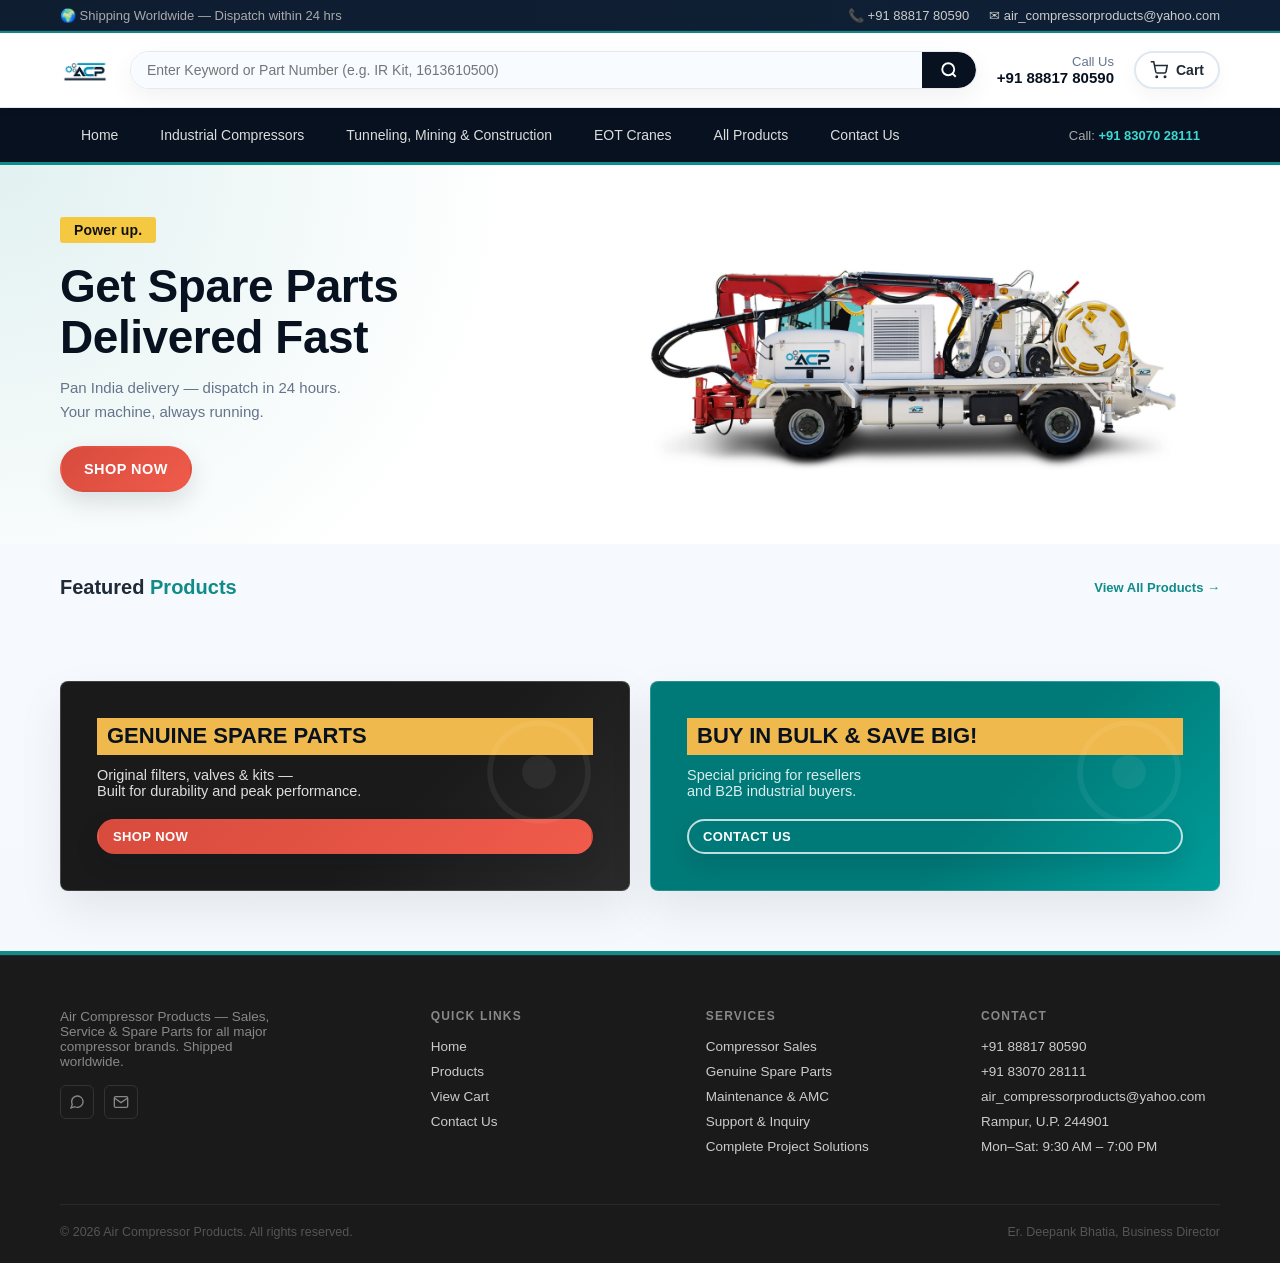
<file: index.html>
<!DOCTYPE html>
<html lang="en">
<head>
<meta charset="UTF-8">
<meta http-equiv="X-UA-Compatible" content="IE=edge">
<meta name="viewport" content="width=device-width, initial-scale=1.0">
<!-- SECURITY HEADERS -->
<meta http-equiv="Content-Security-Policy" content="default-src 'self'; script-src 'self' 'unsafe-inline'; style-src 'self' https://fonts.googleapis.com; font-src 'self' https://fonts.gstatic.com; img-src 'self' data: https://images.unsplash.com https://drive.google.com https://*.googleusercontent.com; connect-src 'self' https://docs.google.com https://*.googleusercontent.com; frame-ancestors 'none';">
<meta http-equiv="X-Frame-Options" content="DENY">
<meta http-equiv="X-Content-Type-Options" content="nosniff">
<meta name="referrer" content="strict-origin-when-cross-origin">
<title>A.C.P — Air Compressor Products | Sales, Service &amp; Spare Parts</title>
<link rel="canonical" href="https://www.acpindustrial.com/index.html">
<link rel="icon" type="image/svg+xml" href="favicon.svg">
<meta property="og:title" content="A.C.P — Air Compressor Products | Sales, Service & Spare Parts">
<meta property="og:description" content="Genuine spare parts for Atlas Copco, ELGi, Ingersoll Rand, Kaeser, Chicago Pneumatic. Shipped worldwide.">
<meta property="og:type" content="website">
<meta property="og:url" content="https://www.acpindustrial.com/index.html">
<meta property="og:image" content="https://www.acpindustrial.com/image/ACP.png">
<meta name="twitter:card" content="summary_large_image">
<meta name="description" content="Genuine spare parts for Atlas Copco, ELGi, Ingersoll Rand, Kaeser, Chicago Pneumatic. Shipped worldwide. Contact Er. Deepank Bhatia, Business Director.">
<link rel="stylesheet" href="style.css">
<link rel="preconnect" href="https://fonts.googleapis.com">
<link href="https://fonts.googleapis.com/css2?family=IBM+Plex+Sans:wght@400;500;600;700;800&display=swap" rel="stylesheet">
</head>
<body>

<!-- UTILITY BAR -->
<div class="utility-bar">
  <div class="wrap">
    <span class="util-left">🌍 Shipping Worldwide — Dispatch within 24 hrs</span>
    <div class="util-right">
      <a href="tel:+918881780590">📞 +91 88817 80590</a>
      <a href="mailto:air_compressorproducts@yahoo.com">✉ air_compressorproducts@yahoo.com</a>
    </div>
  </div>
</div>

<!-- HEADER -->
<header class="main-header">
  <div class="header-inner wrap">
    <a href="index.html" class="logo-block">
      <img src="image/ACP.png" alt="ACP — Air Compressor Products" class="logo-img">
    </a>

    <div class="search-bar">
      <input type="text" id="searchInput" placeholder="Enter Keyword or Part Number (e.g. IR Kit, 1613610500)" maxlength="120" autocomplete="off">
      <button id="searchBtn" aria-label="Search">
        <svg width="18" height="18" viewBox="0 0 24 24" fill="none" stroke="currentColor" stroke-width="2.5"><circle cx="11" cy="11" r="8"/><path d="M21 21l-4.35-4.35"/></svg>
      </button>
    </div>

    <div class="header-call">
      <span>Call Us</span>
      <strong>+91 88817 80590</strong>
    </div>

    <a href="cart.html" class="cart-btn">
      <svg width="18" height="18" viewBox="0 0 24 24" fill="none" stroke="currentColor" stroke-width="2"><circle cx="9" cy="21" r="1"/><circle cx="20" cy="21" r="1"/><path d="M1 1h4l2.68 13.39a2 2 0 002 1.61h9.72a2 2 0 001.97-1.67L23 6H6"/></svg>
      Cart
      <span class="cart-count" style="display:none;">0</span>
    </a>
  </div>
</header>

<!-- NAV -->
<nav class="main-nav">
  <div class="nav-inner wrap">
        <div id="navLinks" class="nav-links">
      <a href="index.html">Home</a>
      <a href="compressors.html">Industrial Compressors</a>
      <a href="tunneling-mining-construction.html">Tunneling, Mining & Construction</a>
      <a href="eot-cranes.html">EOT Cranes</a>
      <a href="products.html">All Products</a>
      <a href="contact.html">Contact Us</a>
    </div>
    <span class="nav-phone">Call: <strong>+91 83070 28111</strong></span>
    <button class="menu-toggle" id="menuToggle" aria-label="Toggle menu" aria-expanded="false">
      <svg width="22" height="22" viewBox="0 0 24 24" fill="none" stroke="currentColor" stroke-width="2"><path d="M3 6h18M3 12h18M3 18h18"/></svg>
    </button>
  </div>
</nav>

<!-- HERO -->
<section class="hero-wb">
  <div class="wrap hero-wb-inner">
    <!-- LEFT: Text -->
    <div class="hero-wb-text">
      <div class="hero-wb-badge">Power up.</div>
      <h1 class="hero-wb-h1">Get Spare Parts<br>Delivered Fast</h1>
      <p class="hero-wb-sub">Pan India delivery — dispatch in 24 hours.<br>Your machine, always running.</p>
      <a href="products.html" class="btn btn-red" style="margin-top:8px;">Shop Now</a>
    </div>
    <!-- RIGHT: Uploaded imagery showcase -->
    <div class="hero-wb-img-wrap">
      <div class="hero-gallery">
        <img src="image/2.png" alt="ACP industrial equipment" class="hero-gallery-main">
        <div class="hero-gallery-thumbs">
          <img src="image/3.png" alt="ACP compressor parts">
          <img src="image/4.png" alt="ACP mining equipment">
          <img src="image/5.png" alt="ACP construction equipment">
          <img src="image/6.png" alt="ACP product range">
        </div>
      </div>
    </div>
  </div>
</section>


<!-- FEATURED PRODUCTS -->
<section class="featured-products-section">
  <div class="wrap">
    <div class="section-header">
      <h2>Featured <span>Products</span></h2>
      <a href="products.html">View All Products →</a>
    </div>
    <div class="product-grid" id="featuredGrid"></div>
  </div>
</section>

<!-- PROMO BANNERS -->
<section style="padding: 0 0 44px;">
  <div class="wrap promo-grid">
    <div class="promo-card dark">
      <svg class="promo-gear" width="140" height="140" viewBox="0 0 100 100" fill="none">
        <circle cx="50" cy="50" r="35" stroke="white" stroke-width="4"/>
        <circle cx="50" cy="50" r="12" fill="white"/>
      </svg>
      <h3>Genuine Spare Parts</h3>
      <p>Original filters, valves &amp; kits —<br>Built for durability and peak performance.</p>
      <a href="products.html" class="btn btn-red btn-sm">Shop Now</a>
    </div>
    <div class="promo-card teal">
      <svg class="promo-gear" width="140" height="140" viewBox="0 0 100 100" fill="none">
        <circle cx="50" cy="50" r="35" stroke="white" stroke-width="4"/>
        <circle cx="50" cy="50" r="12" fill="white"/>
      </svg>
      <h3>Buy in Bulk &amp; Save Big!</h3>
      <p>Special pricing for resellers<br>and B2B industrial buyers.</p>
      <a href="contact.html" class="btn btn-outline btn-sm">Contact Us</a>
    </div>
  </div>
</section>

<!-- FOOTER -->
<footer>
  <div class="wrap">
    <div class="foot-grid">
      <div class="foot-about">
  
        <p class="foot-tagline">Air Compressor Products — Sales, Service &amp; Spare Parts for all major compressor brands. Shipped worldwide.</p>
        <div class="social-row">
          <a href="#" class="social-btn" aria-label="WhatsApp"><svg width="16" height="16" viewBox="0 0 24 24" fill="none" stroke="currentColor" stroke-width="2"><path d="M21 11.5a8.38 8.38 0 01-.9 3.8 8.5 8.5 0 01-7.6 4.7 8.38 8.38 0 01-3.8-.9L3 21l1.9-5.7a8.38 8.38 0 01-.9-3.8 8.5 8.5 0 014.7-7.6 8.38 8.38 0 013.8-.9h.5a8.48 8.48 0 018 8v.5z"/></svg></a>
          <a href="mailto:air_compressorproducts@yahoo.com" class="social-btn" aria-label="Email"><svg width="16" height="16" viewBox="0 0 24 24" fill="none" stroke="currentColor" stroke-width="2"><rect x="2" y="4" width="20" height="16" rx="2"/><path d="M22 6l-10 7L2 6"/></svg></a>
        </div>
      </div>
      <div class="foot-col">
        <h4>Quick Links</h4>
        <a href="index.html">Home</a>
        <a href="products.html">Products</a>
        <a href="cart.html">View Cart</a>
        <a href="contact.html">Contact Us</a>
      </div>
      <div class="foot-col">
        <h4>Services</h4>
        <p>Compressor Sales</p>
        <p>Genuine Spare Parts</p>
        <p>Maintenance &amp; AMC</p>
        <p>Support &amp; Inquiry</p>
        <p>Complete Project Solutions</p>
      </div>
      <div class="foot-col">
        <h4>Contact</h4>
        <p>+91 88817 80590</p>
        <p>+91 83070 28111</p>
        <p>air_compressorproducts@yahoo.com</p>
        <p>Rampur, U.P. 244901</p>
        <p>Mon–Sat: 9:30 AM – 7:00 PM</p>
      </div>
    </div>
    <div class="foot-bottom">
      <span>&copy; <span id="year"></span> Air Compressor Products. All rights reserved.</span>
      <span>Er. Deepank Bhatia, Business Director</span>
    </div>
  </div>
</footer>

<div id="toast"></div>

<script src="products-data.js"></script>
<script src="main.js"></script>
<script>
  // Render 8 featured products on homepage
  onProductsReady(() => {
    const featured = PRODUCTS.slice(0, 8);
    document.getElementById('featuredGrid').innerHTML = featured.map(productCardHTML).join('');
  });
</script>
</body>
</html>
</file>
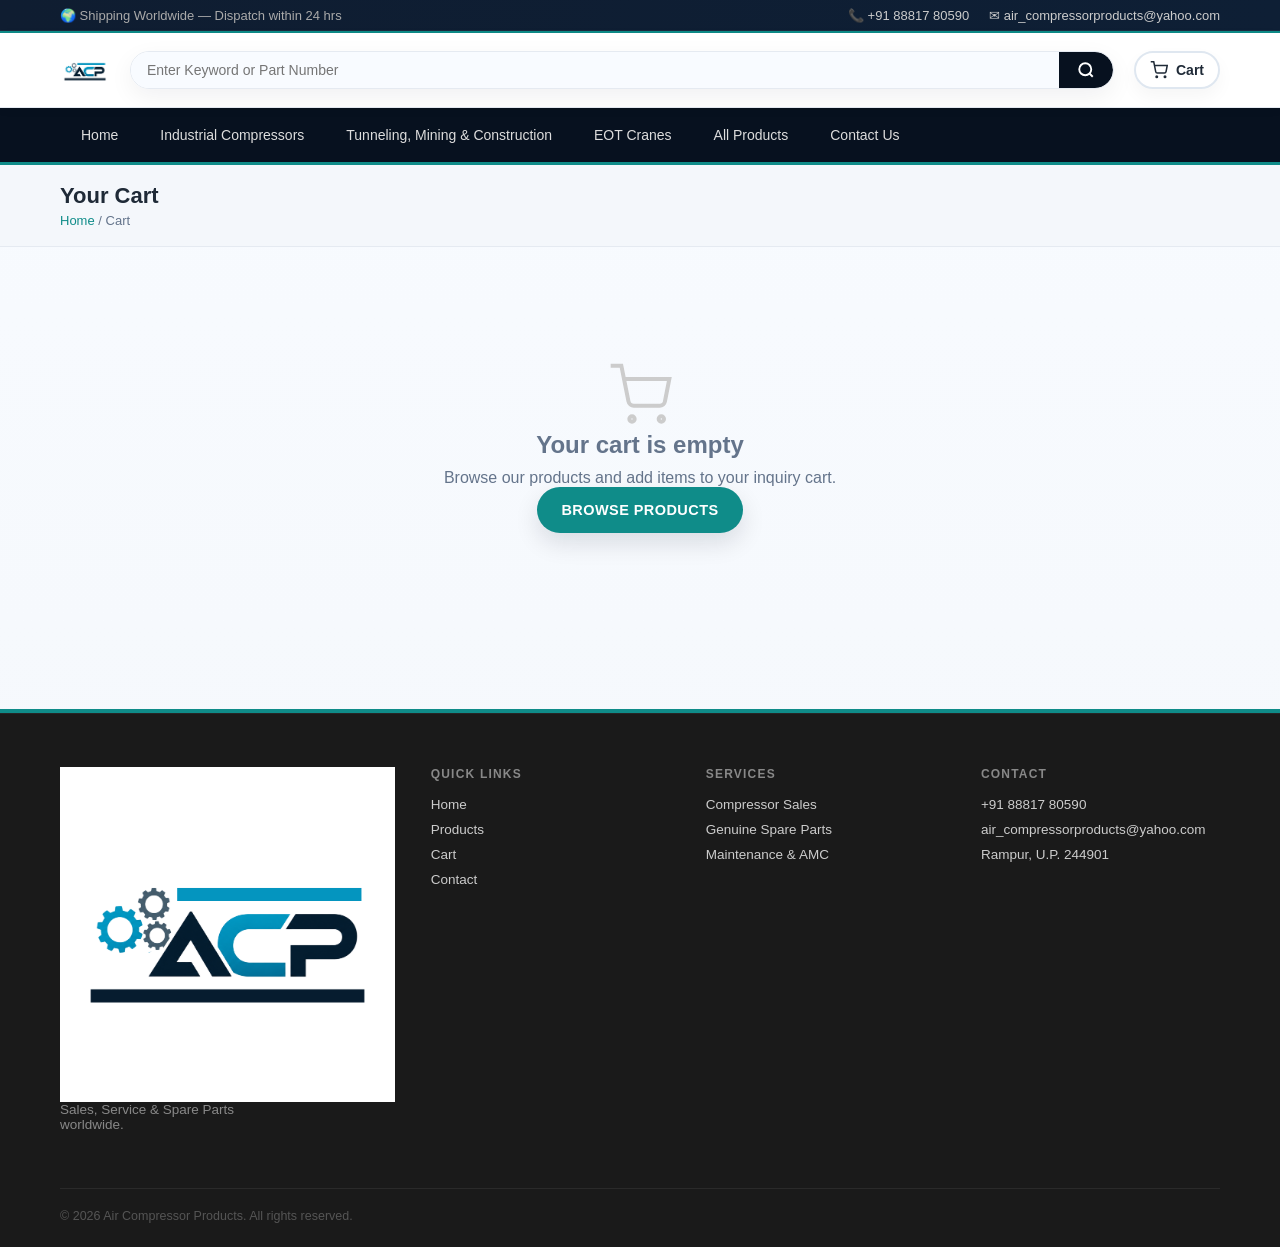
<file: cart.html>
<!DOCTYPE html>
<html lang="en">
<head>
<meta charset="UTF-8">
<meta http-equiv="X-UA-Compatible" content="IE=edge">
<meta name="viewport" content="width=device-width, initial-scale=1.0">
<meta http-equiv="Content-Security-Policy" content="default-src 'self'; 
script-src 'self' 'unsafe-inline'; 
style-src 'self' https://fonts.googleapis.com; 
font-src 'self' https://fonts.gstatic.com; 
img-src 'self' data: https://images.unsplash.com https://drive.google.com https://*.googleusercontent.com; 
connect-src 'self' https://docs.google.com https://*.googleusercontent.com; frame-ancestors 'none';">
<meta http-equiv="X-Frame-Options" content="DENY">
<meta http-equiv="X-Content-Type-Options" content="nosniff">
<title>Cart — A.C.P Air Compressor Products</title>
<meta name="description" content="Review your parts inquiry list and send it directly to A.C.P via WhatsApp for a fast quote.">
<link rel="canonical" href="https://www.acpindustrial.com/cart.html">
<link rel="icon" type="image/svg+xml" href="favicon.svg">
<meta property="og:title" content="Your Cart — A.C.P Air Compressor Products">
<meta property="og:description" content="Review your parts inquiry list and send it directly to A.C.P for a fast quote.">
<meta property="og:type" content="website">
<meta property="og:url" content="https://www.acpindustrial.com/cart.html">
<meta property="og:image" content="https://www.acpindustrial.com/image/ACP.png">
<meta name="twitter:card" content="summary_large_image">
<link rel="stylesheet" href="style.css">
<link href="https://fonts.googleapis.com/css2?family=IBM+Plex+Sans:wght@400;500;600;700;800&display=swap" rel="stylesheet">
</head>
<body>

<div class="utility-bar">
  <div class="wrap">
    <span class="util-left">🌍 Shipping Worldwide — Dispatch within 24 hrs</span>
    <div class="util-right">
      <a href="tel:+918881780590">📞 +91 88817 80590</a>
      <a href="mailto:air_compressorproducts@yahoo.com">✉ air_compressorproducts@yahoo.com</a>
    </div>
  </div>
</div>

<header class="main-header">
  <div class="header-inner wrap">
    <a href="index.html" class="logo-block">
      <img src="image/ACP.png" alt="ACP — Air Compressor Products" class="logo-img">
    </a>
    <div class="search-bar">
      <input type="text" id="searchInput" placeholder="Enter Keyword or Part Number" maxlength="120" autocomplete="off">
      <button id="searchBtn" aria-label="Search">
        <svg width="18" height="18" viewBox="0 0 24 24" fill="none" stroke="currentColor" stroke-width="2.5"><circle cx="11" cy="11" r="8"/><path d="M21 21l-4.35-4.35"/></svg>
      </button>
    </div>
    <a href="cart.html" class="cart-btn">
      <svg width="18" height="18" viewBox="0 0 24 24" fill="none" stroke="currentColor" stroke-width="2"><circle cx="9" cy="21" r="1"/><circle cx="20" cy="21" r="1"/><path d="M1 1h4l2.68 13.39a2 2 0 002 1.61h9.72a2 2 0 001.97-1.67L23 6H6"/></svg>
      Cart <span class="cart-count" style="display:none;">0</span>
    </a>
  </div>
</header>

<nav class="main-nav">
  <div class="nav-inner wrap">
        <div id="navLinks" class="nav-links">
      <a href="index.html">Home</a>
      <a href="compressors.html">Industrial Compressors</a>
      <a href="tunneling-mining-construction.html">Tunneling, Mining & Construction</a>
      <a href="eot-cranes.html">EOT Cranes</a>
      <a href="products.html">All Products</a>
      <a href="contact.html">Contact Us</a>
    </div>
    <button class="menu-toggle" id="menuToggle" aria-label="Toggle menu" aria-expanded="false">
      <svg width="22" height="22" viewBox="0 0 24 24" fill="none" stroke="currentColor" stroke-width="2"><path d="M3 6h18M3 12h18M3 18h18"/></svg>
    </button>
  </div>
</nav>

<div class="page-title-bar">
  <div class="wrap">
    <h1>Your Cart</h1>
    <div class="breadcrumb"><a href="index.html">Home</a> / Cart</div>
  </div>
</div>

<div class="wrap cart-layout">

  <div id="cartEmpty" class="empty-cart" style="display:none;">
    <svg width="64" height="64" viewBox="0 0 24 24" fill="none" stroke="#ccc" stroke-width="1.5" style="margin:0 auto 18px;display:block"><circle cx="9" cy="21" r="1"/><circle cx="20" cy="21" r="1"/><path d="M1 1h4l2.68 13.39a2 2 0 002 1.61h9.72a2 2 0 001.97-1.67L23 6H6"/></svg>
    <h2>Your cart is empty</h2>
    <p style="margin-bottom:24px;color:var(--muted);">Browse our products and add items to your inquiry cart.</p>
    <a href="products.html" class="btn btn-teal">Browse Products</a>
  </div>

  <div id="cartFilled">
    <div class="cart-table-wrap">
      <table class="cart-table">
        <thead>
          <tr>
            <th>Product</th>
            <th>Brand</th>
            <th>Qty</th>
            <th>Action</th>
          </tr>
        </thead>
        <tbody id="cartBody"></tbody>
      </table>
    </div>

    <div style="display:flex;justify-content:space-between;align-items:flex-start;flex-wrap:wrap;gap:20px;">
      <a href="products.html" class="btn btn-outline" style="border-color:var(--border);color:var(--text);">← Continue Shopping</a>
      <div class="cart-summary">
        <h3>Inquiry Summary</h3>
        <div class="summary-row"><span id="summaryItems">0 items</span><span style="color:var(--muted);font-size:13px;">Price on request</span></div>
        <p style="font-size:13px;color:var(--muted);margin-bottom:14px;line-height:1.5;">Prices are provided upon inquiry. Our team will confirm availability and quote within a few hours.</p>
        <button class="whatsapp-btn" id="whatsappBtn">
          <svg width="20" height="20" viewBox="0 0 24 24" fill="white"><path d="M17.472 14.382c-.297-.149-1.758-.867-2.03-.967-.273-.099-.471-.148-.67.15-.197.297-.767.966-.94 1.164-.173.199-.347.223-.644.075-.297-.15-1.255-.463-2.39-1.475-.883-.788-1.48-1.761-1.653-2.059-.173-.297-.018-.458.13-.606.134-.133.298-.347.446-.52.149-.174.198-.298.298-.497.099-.198.05-.371-.025-.52-.075-.149-.669-1.612-.916-2.207-.242-.579-.487-.5-.669-.51-.173-.008-.371-.01-.57-.01-.198 0-.52.074-.792.372-.272.297-1.04 1.016-1.04 2.479 0 1.462 1.065 2.875 1.213 3.074.149.198 2.096 3.2 5.077 4.487.709.306 1.262.489 1.694.625.712.227 1.36.195 1.871.118.571-.085 1.758-.719 2.006-1.413.248-.694.248-1.289.173-1.413-.074-.124-.272-.198-.57-.347m-5.421 7.403h-.004a9.87 9.87 0 01-5.031-1.378l-.361-.214-3.741.982.998-3.648-.235-.374a9.86 9.86 0 01-1.51-5.26c.001-5.45 4.436-9.884 9.888-9.884 2.64 0 5.122 1.03 6.988 2.898a9.825 9.825 0 012.893 6.994c-.003 5.45-4.437 9.884-9.885 9.884m8.413-18.297A11.815 11.815 0 0012.05 0C5.495 0 .16 5.335.157 11.892c0 2.096.547 4.142 1.588 5.945L.057 24l6.305-1.654a11.882 11.882 0 005.683 1.448h.005c6.554 0 11.89-5.335 11.893-11.893a11.821 11.821 0 00-3.48-8.413Z"/></svg>
          Send Inquiry via WhatsApp
        </button>
        <p style="font-size:12px;color:var(--muted);margin-top:10px;text-align:center;">Opens WhatsApp with your full parts list</p>
      </div>
    </div>
  </div>
</div>

<footer>
  <div class="wrap">
    <div class="foot-grid">
      <div class="foot-about"><img src="image/ACP.png" alt="ACP Logo" style="height:44px;width:auto;object-fit:contain;margin-bottom:10px;filter:brightness(0) invert(1);"><p class="foot-tagline">Sales, Service &amp; Spare Parts worldwide.</p></div>
      <div class="foot-col"><h4>Quick Links</h4><a href="index.html">Home</a><a href="products.html">Products</a><a href="cart.html">Cart</a><a href="contact.html">Contact</a></div>
      <div class="foot-col"><h4>Services</h4><p>Compressor Sales</p><p>Genuine Spare Parts</p><p>Maintenance &amp; AMC</p></div>
      <div class="foot-col"><h4>Contact</h4><p>+91 88817 80590</p><p>air_compressorproducts@yahoo.com</p><p>Rampur, U.P. 244901</p></div>
    </div>
    <div class="foot-bottom"><span>&copy; <span id="year"></span> Air Compressor Products. All rights reserved.</span></div>
  </div>
</footer>
<div id="toast"></div>

<script src="products-data.js"></script>
<script src="main.js"></script>
<script>
  function renderCart() {
    const items = Cart.getAll();
    const emptyEl = document.getElementById('cartEmpty');
    const filledEl = document.getElementById('cartFilled');

    if (items.length === 0) {
      emptyEl.style.display = 'block';
      filledEl.style.display = 'none';
      return;
    }

    emptyEl.style.display = 'none';
    filledEl.style.display = 'block';

    const totalItems = items.reduce((s, i) => s + i.qty, 0);
    document.getElementById('summaryItems').textContent = totalItems + ' item' + (totalItems !== 1 ? 's' : '');

    const tbody = document.getElementById('cartBody');
    tbody.innerHTML = items.map(item => `
      <tr id="row-${sanitize(item.id)}">
        <td>
          <div class="cart-item-name">${sanitize(item.name)}</div>
          <div class="cart-item-part">${sanitize(item.partNo)}</div>
        </td>
        <td><span class="cart-item-brand">${sanitize(item.brand)}</span></td>
        <td>
          <div class="qty-control">
            <button class="qty-btn" onclick="changeQty('${sanitize(item.id)}', -1)">−</button>
            <span>${item.qty}</span>
            <button class="qty-btn" onclick="changeQty('${sanitize(item.id)}', 1)">+</button>
          </div>
        </td>
        <td>
          <button class="remove-btn" onclick="removeItem('${sanitize(item.id)}')" title="Remove">
            <svg width="18" height="18" viewBox="0 0 24 24" fill="none" stroke="currentColor" stroke-width="2"><polyline points="3 6 5 6 21 6"/><path d="M19 6l-1 14a2 2 0 01-2 2H8a2 2 0 01-2-2L5 6"/><path d="M10 11v6M14 11v6"/><path d="M9 6V4h6v2"/></svg>
          </button>
        </td>
      </tr>`).join('');
  }

  function changeQty(id, delta) {
    const items = Cart.getAll();
    const item = items.find(i => i.id === id);
    if (!item) return;
    const newQty = item.qty + delta;
    if (newQty < 1) { removeItem(id); return; }
    Cart.updateQty(id, newQty);
    renderCart();
  }

  function removeItem(id) {
    Cart.remove(id);
    renderCart();
  }

  document.getElementById('whatsappBtn').addEventListener('click', () => {
    const items = Cart.getAll();
    if (!items.length) return;

    const lines = items.map(i =>
      `• ${i.name} (Part No: ${i.partNo}) × ${i.qty} — Brand: ${i.brand}`
    ).join('\n');

    const msg = `Hello A.C.P,\n\nI'd like to inquire about the following parts:\n\n${lines}\n\nPlease confirm availability and pricing.\n\nThank you.`;
    const phone = '918881780590';
    const url = 'https://wa.me/' + phone + '?text=' + encodeURIComponent(msg);
    window.open(url, '_blank', 'noopener,noreferrer');
  });

  document.addEventListener('DOMContentLoaded', renderCart);
</script>
</body>
</html>
</file>
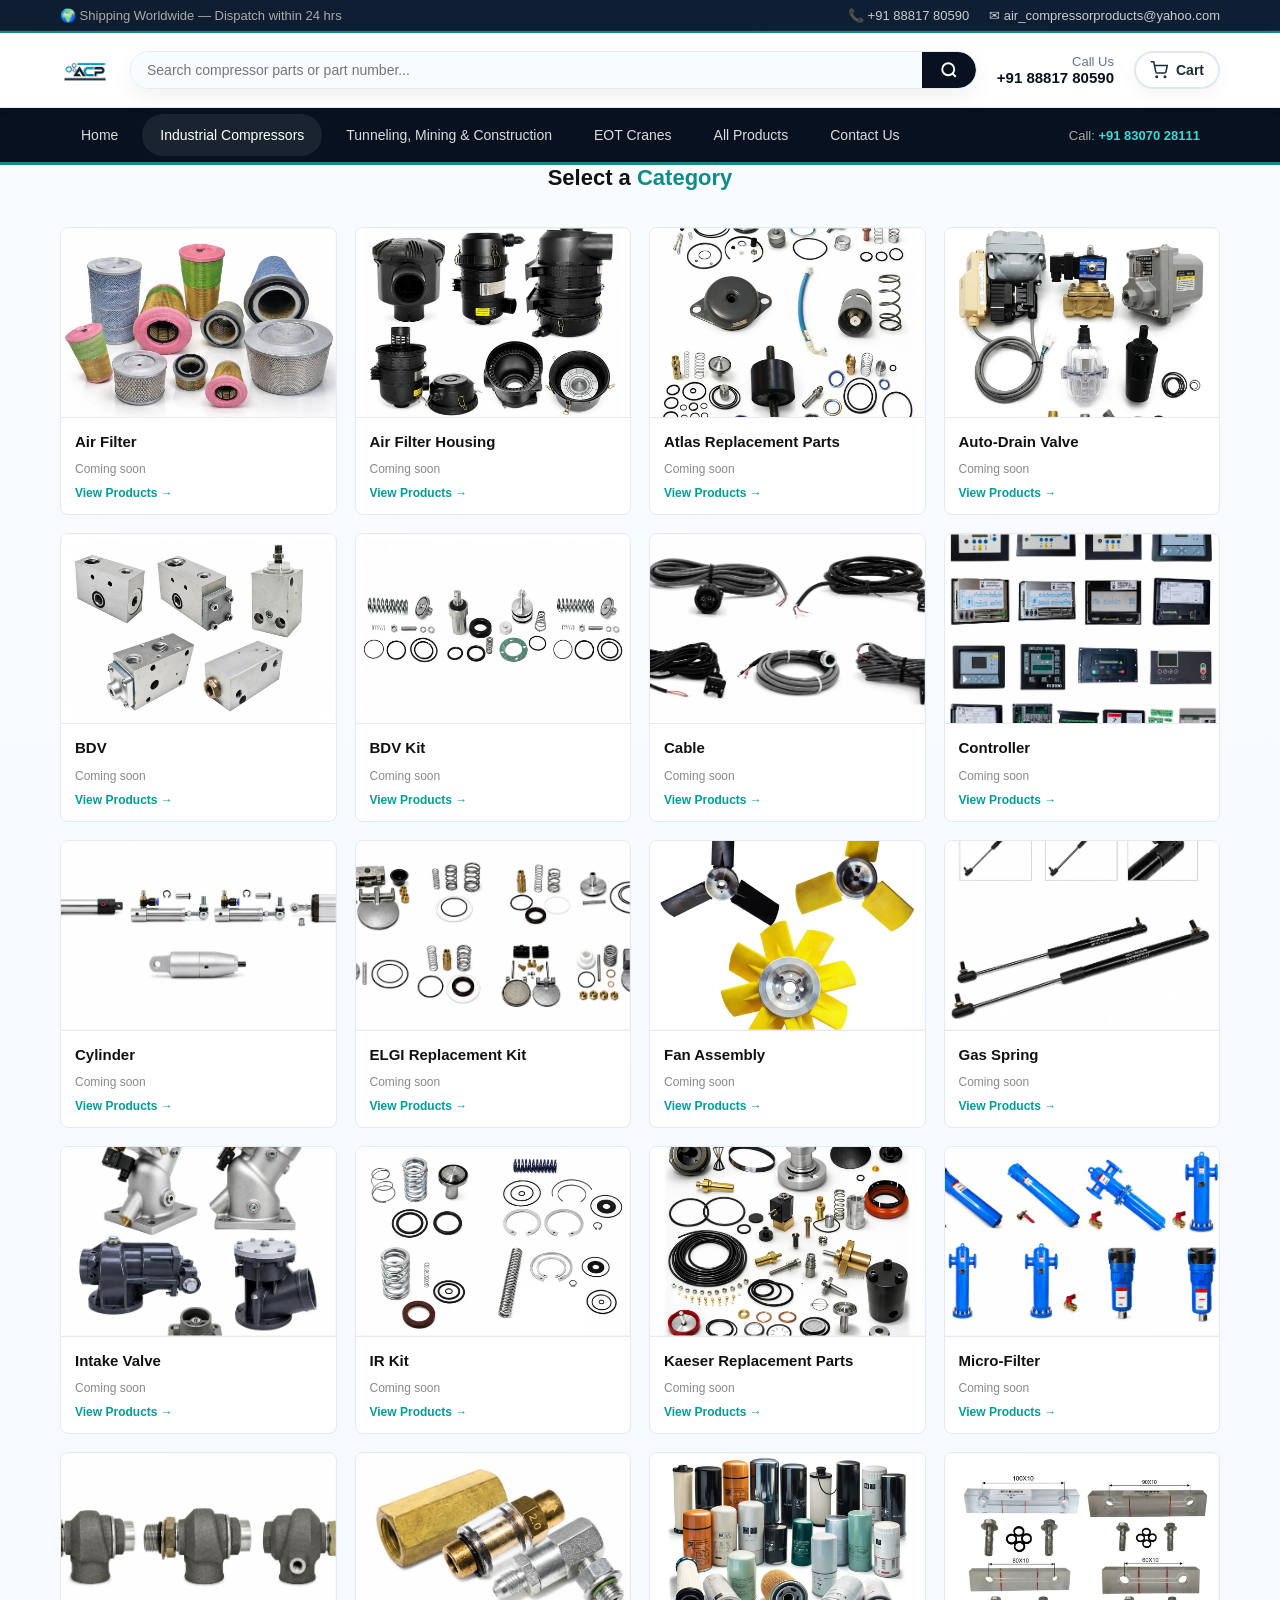
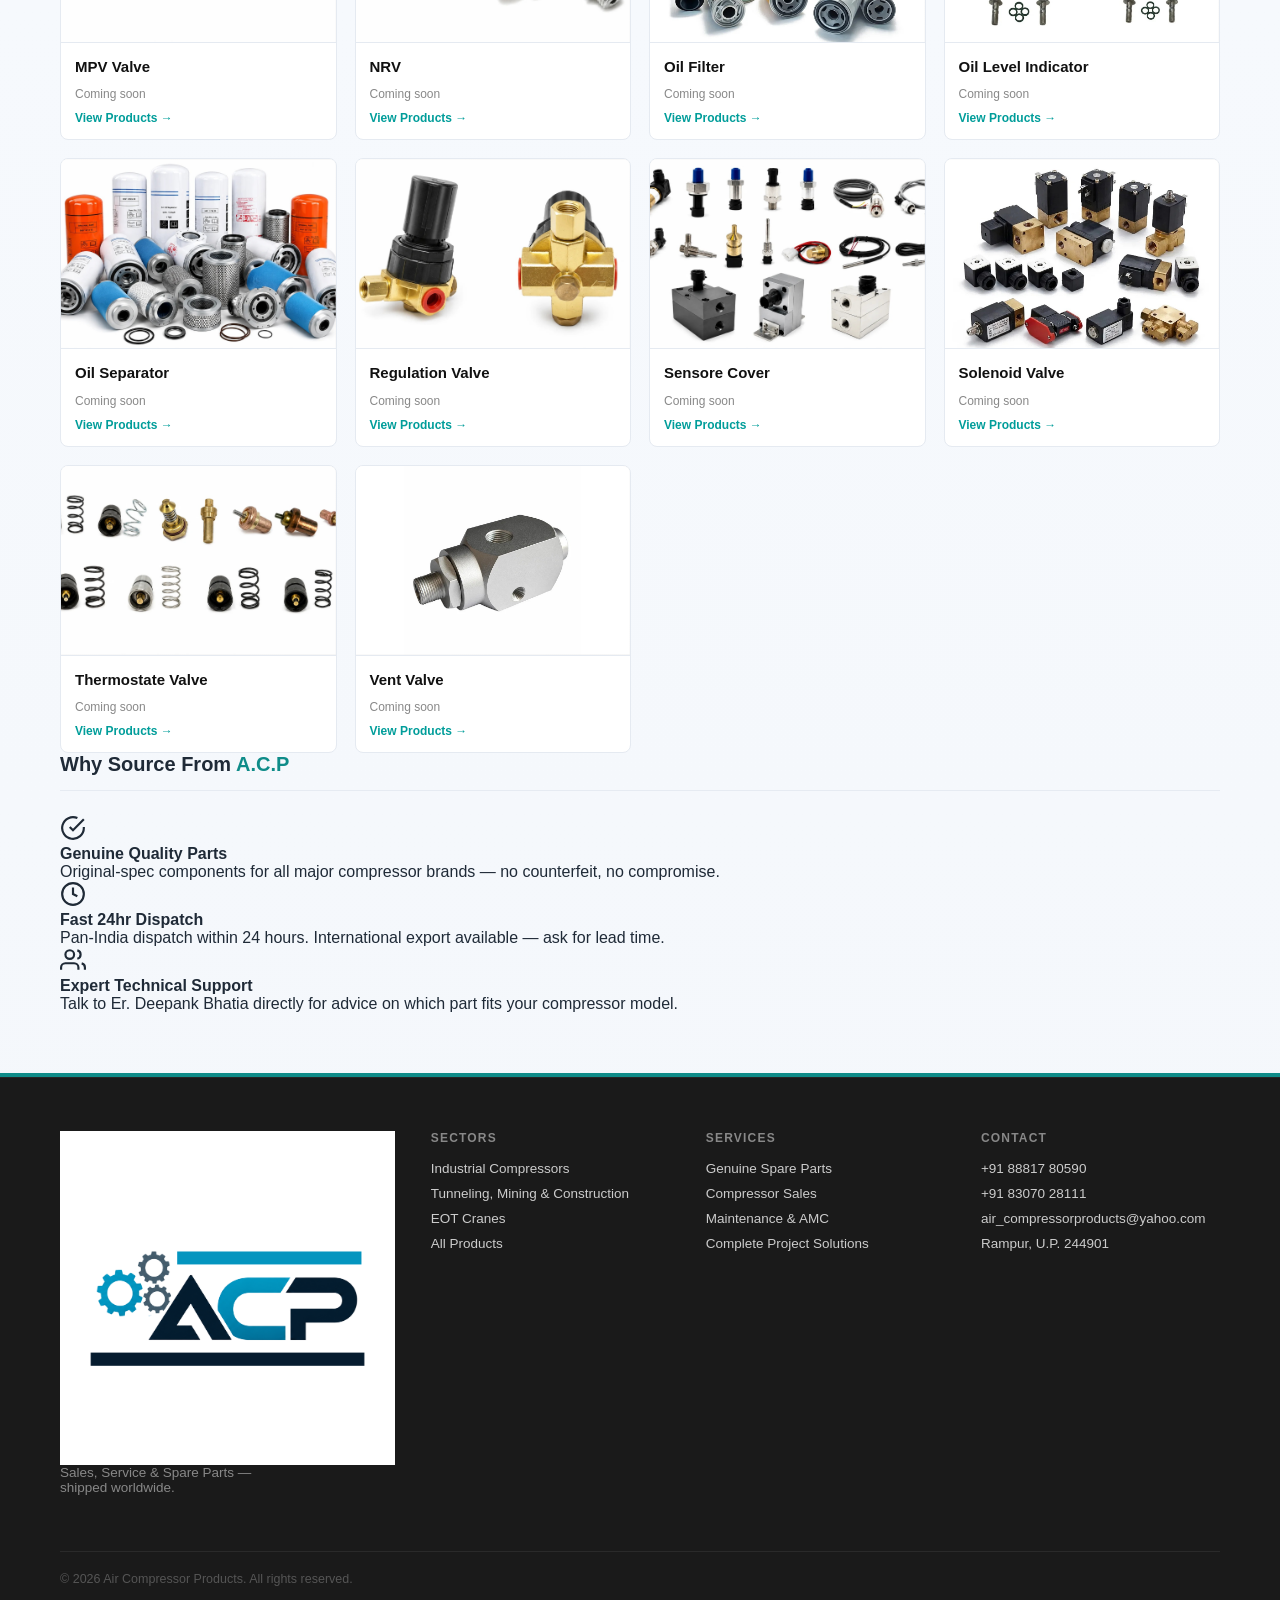
<file: compressors.html>
<!DOCTYPE html>
<html lang="en">
<head>
<meta charset="UTF-8">
<meta http-equiv="X-UA-Compatible" content="IE=edge">
<meta name="viewport" content="width=device-width, initial-scale=1.0">
<meta http-equiv="Content-Security-Policy" content="default-src 'self'; script-src 'self' 'unsafe-inline'; style-src 'self' https://fonts.googleapis.com; font-src 'self' https://fonts.gstatic.com; img-src 'self' data: https://images.unsplash.com https://drive.google.com https://*.googleusercontent.com; connect-src 'self' https://docs.google.com https://*.googleusercontent.com; frame-ancestors 'none';">
<meta http-equiv="X-Frame-Options" content="DENY">
<meta http-equiv="X-Content-Type-Options" content="nosniff">
<title>Industrial Compressors — A.C.P Air Compressor Products</title>
<meta name="description" content="Genuine industrial air compressor spare parts — filters, valves, kits, gaskets and bearings for Atlas Copco, Ingersoll Rand, ELGi, Kaeser and Chicago Pneumatic. Shipped worldwide.">
<link rel="canonical" href="https://www.acpindustrial.com/compressors.html">
<link rel="icon" type="image/svg+xml" href="favicon.svg">
<meta property="og:title" content="Industrial Compressors — A.C.P Air Compressor Products">
<meta property="og:description" content="Genuine industrial air compressor spare parts, shipped worldwide.">
<meta property="og:type" content="website">
<meta property="og:url" content="https://www.acpindustrial.com/compressors.html">
<meta property="og:image" content="https://www.acpindustrial.com/image/ACP.png">
<meta name="twitter:card" content="summary_large_image">
<link rel="stylesheet" href="style.css">
<link href="https://fonts.googleapis.com/css2?family=IBM+Plex+Sans:wght@400;500;600;700;800&display=swap" rel="stylesheet">
<style>
/* ---- HERO ---- */
.sector-hero {
  background: linear-gradient(135deg,#07111f 0%,#0f1d31 55%,#0c6d69 100%);
  border-bottom: 4px solid #009D9A;
  padding: 48px 0 40px;
  position: relative;
  overflow: hidden;
}
.sector-hero::before {
  content:''; position:absolute; right:-80px; top:-80px;
  width:420px; height:420px; border-radius:50%;
  background:radial-gradient(circle,rgba(0,157,154,0.15) 0%,transparent 70%);
  pointer-events:none;
}
.sector-hero-inner { position:relative; z-index:1; }
.sector-badge {
  display:inline-flex; align-items:center; gap:8px;
  background:rgba(255,255,255,0.12); border:1px solid rgba(255,255,255,0.18);
  color:#dff8f7; font-size:12px; font-weight:700; letter-spacing:0.1em;
  text-transform:uppercase; padding:6px 14px; border-radius:999px; margin-bottom:14px;
}
.sector-hero h1 { font-size:clamp(26px,4vw,40px); font-weight:800; color:white; margin-bottom:10px; line-height:1.1; }
.sector-hero p  { font-size:15px; color:#cdd7e2; max-width:600px; margin-bottom:22px; line-height:1.7; }
.sector-stats { display:flex; gap:16px; flex-wrap:wrap; margin-top:22px; }
.stat { background:rgba(255,255,255,0.08); border:1px solid rgba(255,255,255,0.12); border-radius:10px; padding:10px 18px; }
.stat .num { font-size:22px; font-weight:800; color:#5de8e1; }
.stat .lbl { font-size:11px; color:#dfe8f2; text-transform:uppercase; letter-spacing:0.07em; }

/* ---- BRAND FILTER ---- */
/* ---- CATEGORY VIEW ---- */
#categoryView { padding: 0 0 56px; }
.cat-page-title {
  text-align: center;
  font-size: 22px;
  font-weight: 800;
  color: #111;
  padding-top: 42px;
  margin-bottom: 36px;
  font-family: 'IBM Plex Sans', sans-serif;
}

/* ── THE GRID — force 4 columns ── */
.cat-grid-wb {
  display: grid !important;
  grid-template-columns: repeat(4, 1fr) !important;
  gap: 18px !important;
  width: 100%;
}

/* ── Category card — same size as product card ── */
.cat-card-wb {
  background: white !important;
  border: 1px solid var(--border) !important;
  border-radius: 8px !important;
  overflow: hidden !important;
  cursor: pointer !important;
  transition: box-shadow .18s, transform .18s, border-color .18s !important;
  display: flex !important;
  flex-direction: column !important;
  text-decoration: none !important;
  color: #222 !important;
  width: 100% !important;
  box-sizing: border-box !important;
  height: 100% !important;
}
.cat-card-wb:hover {
  box-shadow: 0 6px 24px rgba(0,0,0,0.1) !important;
  transform: translateY(-2px) !important;
  border-color: #009D9A !important;
}

/* ── Image area — exactly like product card ── */
.cat-card-img {
  width: 100% !important;
  height: 190px !important;
  background: linear-gradient(135deg,#f8f8f8,#eeeeee) !important;
  display: flex !important;
  align-items: center !important;
  justify-content: center !important;
  border-bottom: 1px solid var(--border) !important;
  overflow: hidden !important;
  flex-shrink: 0 !important;
  box-sizing: border-box !important;
  position: relative !important;
}
.cat-card-img img,
.cat-card-img .cat-svg {
  object-fit: cover !important;
  object-position: center center !important;
}
.cat-card-img img {
  position: absolute !important;
  top: 50% !important;
  left: 50% !important;
  width: auto !important;
  height: 100% !important;
  min-width: 100% !important;
  min-height: 100% !important;
  transform: translate(-50%, -50%) !important;
  display: block !important;
}
/* full-bleed background cover used for photographic thumbnails */
.cat-card-img .cat-cover {
  width: 100% !important;
  height: 100% !important;
  background-size: cover !important;
  background-position: center center !important;
  background-repeat: no-repeat !important;
}
/* SVG inside category card — controlled size */
.cat-card-img .cat-svg {
  padding: 20px !important;
}
.cat-card-img .cat-svg svg {
  width: 100% !important;
  height: 100% !important;
  max-width: 140px !important;
  max-height: 120px !important;
}

/* ── Info area ── */
.cat-card-info {
  padding: 14px !important;
  flex: 1 !important;
  display: flex !important;
  flex-direction: column !important;
  justify-content: space-between !important;
  gap: 10px !important;
}
.cat-card-info h4 {
  font-size: 15px !important;
  font-weight: 700 !important;
  color: #111 !important;
  margin: 0 !important;
  line-height: 1.35 !important;
  font-family: 'IBM Plex Sans', sans-serif !important;
}
.cat-card-info .cat-count {
  font-size: 12px !important;
  color: #888 !important;
  font-family: 'IBM Plex Sans', sans-serif !important;
}
.cat-card-info .view-btn {
  font-size: 12px !important;
  font-weight: 600 !important;
  color: #009D9A !important;
  display: inline-block !important;
  margin-top: auto !important;
}

/* ---- PRODUCT VIEW ---- */
#productView { display: none; padding: 32px 0 44px; }
.pv-topbar {
  display: flex;
  align-items: center;
  justify-content: space-between;
  margin-bottom: 24px;
  flex-wrap: wrap;
  gap: 12px;
  padding-bottom: 16px;
  border-bottom: 2px solid #e0e0e0;
}
.pv-left { display: flex; align-items: center; gap: 14px; }
.back-btn {
  display: inline-flex; align-items: center; gap: 6px;
  padding: 9px 16px; border-radius: 6px;
  border: 1.5px solid #e0e0e0; background: white;
  font-size: 13px; font-weight: 600; cursor: pointer;
  color: #222; transition: border-color .15s, color .15s;
  white-space: nowrap; font-family: 'IBM Plex Sans', sans-serif;
}
.back-btn:hover { border-color: #009D9A; color: #009D9A; }
.pv-title { font-size: 20px; font-weight: 800; color: #111; }
.pv-title span { color: #009D9A; }
.pv-count { font-size: 13px; color: #888; }

/* ---- WHY ACP ---- */
.why-section { background: #f7fbfb; border-top: 1px solid #dceceb; padding: 52px 0; }
.why-section .section-header { border-bottom: 0; justify-content: center; margin-bottom: 26px !important; }
.why-section .why-grid { display: grid !important; grid-template-columns: repeat(3, minmax(0, 1fr)) !important; gap: 18px; }
.why-section .why-card { display: flex; align-items: flex-start; gap: 14px; background: white; border: 1px solid #dceceb; border-radius: 12px; padding: 22px 20px; box-shadow: 0 10px 24px rgba(7,17,31,.05); }
.why-section .why-icon { width: 42px; height: 42px; flex: 0 0 42px; display: grid; place-items: center; color: #009D9A; background: #e4f5f3; border-radius: 10px; }
.why-section .why-card h4 { font-size: 15px; font-weight: 700; margin: 1px 0 6px; }
.why-section .why-card p  { font-size: 13.5px; color: #64748b; line-height: 1.55; margin: 0; }
.compressor-footer-logo { width: 132px !important; height: 64px !important; object-fit: cover !important; object-position: center 58% !important; margin: 0 0 14px !important; padding: 0 !important; border-radius: 7px; filter: none !important; }

/* ---- RESPONSIVE ---- */
@media (max-width: 1024px) {
  .cat-grid-wb { grid-template-columns: repeat(3, 1fr) !important; }
}
@media (max-width: 700px) {
  .cat-grid-wb { grid-template-columns: repeat(2, 1fr) !important; gap: 10px !important; }
  .cat-card-img { height: 190px !important; }
  .why-grid { grid-template-columns: 1fr; }
}
</style>
</head>
<body>

<!-- UTILITY BAR -->
<div class="utility-bar">
  <div class="wrap">
    <span class="util-left">🌍 Shipping Worldwide — Dispatch within 24 hrs</span>
    <div class="util-right">
      <a href="tel:+918881780590">📞 +91 88817 80590</a>
      <a href="mailto:air_compressorproducts@yahoo.com">✉ air_compressorproducts@yahoo.com</a>
    </div>
  </div>
</div>

<!-- HEADER -->
<header class="main-header">
  <div class="header-inner wrap">
    <a href="index.html" class="logo-block">
      <img src="image/ACP.png" alt="ACP — Air Compressor Products" class="logo-img">
    </a>
    <div class="search-bar">
      <input type="text" id="searchInput" placeholder="Search compressor parts or part number..." maxlength="120" autocomplete="off">
      <button id="searchBtn" aria-label="Search">
        <svg width="18" height="18" viewBox="0 0 24 24" fill="none" stroke="currentColor" stroke-width="2.5"><circle cx="11" cy="11" r="8"/><path d="M21 21l-4.35-4.35"/></svg>
      </button>
    </div>
    <div class="header-call"><span>Call Us</span><strong>+91 88817 80590</strong></div>
    <a href="cart.html" class="cart-btn">
      <svg width="18" height="18" viewBox="0 0 24 24" fill="none" stroke="currentColor" stroke-width="2"><circle cx="9" cy="21" r="1"/><circle cx="20" cy="21" r="1"/><path d="M1 1h4l2.68 13.39a2 2 0 002 1.61h9.72a2 2 0 001.97-1.67L23 6H6"/></svg>
      Cart <span class="cart-count" style="display:none;">0</span>
    </a>
  </div>
</header>

<!-- NAV -->
<nav class="main-nav">
  <div class="nav-inner wrap">
    <div id="navLinks" class="nav-links">
      <a href="index.html">Home</a>
      <a href="compressors.html" class="active">Industrial Compressors</a>
      <a href="tunneling-mining-construction.html">Tunneling, Mining & Construction</a>
      <a href="eot-cranes.html">EOT Cranes</a>
      <a href="products.html">All Products</a>
      <a href="contact.html">Contact Us</a>
    </div>
    <span class="nav-phone">Call: <strong>+91 83070 28111</strong></span>
    <button class="menu-toggle" id="menuToggle" aria-label="Toggle menu" aria-expanded="false">
      <svg width="22" height="22" viewBox="0 0 24 24" fill="none" stroke="currentColor" stroke-width="2"><path d="M3 6h18M3 12h18M3 18h18"/></svg>
    </button>
  </div>
</nav>
<!-- BRAND FILTER -->
<!-- CATEGORY VIEW — shows on page load -->
<div id="categoryView" style="padding-top:36px;">
  <div aria-hidden="true" style="height:40px;"></div>
  <div class="wrap">
    <div class="cat-page-title">Select a <span>Category</span></div>
    <div class="product-grid cat-grid-wb" id="catGrid"></div>
  </div>
</div>

<!-- PRODUCT VIEW — shows after clicking a category -->
<div id="productView">
  <div class="wrap">
    <div class="pv-topbar">
      <div class="pv-left">
        <button class="back-btn" onclick="showCategories()">
          <svg width="15" height="15" viewBox="0 0 24 24" fill="none" stroke="currentColor" stroke-width="2"><path d="M19 12H5M12 5l-7 7 7 7"/></svg>
          Back to Categories
        </button>
        <div>
          <div class="pv-title" id="pvTitle"></div>
          <div class="pv-count" id="pvCount"></div>
        </div>
      </div>
      <select class="sort-select" id="sortSelect" onchange="renderProducts()">
        <option value="default">Sort: Default</option>
        <option value="az">Name: A–Z</option>
        <option value="brand">Sort by Brand</option>
      </select>
    </div>
    <div class="product-grid" id="productsGrid"></div>
    <div id="noResults" style="display:none;text-align:center;padding:60px 20px;color:var(--muted);">
      <h3>No products found</h3>
      <button onclick="showCategories()" style="background:none;border:none;color:var(--teal);cursor:pointer;font-size:15px;font-weight:600;margin-top:10px;">← Back to Categories</button>
    </div>
  </div>
</div>

<!-- WHY ACP -->
<section class="why-section">
  <div class="wrap">
    <div class="section-header" style="margin-bottom:20px;"><h2>Why Source From <span>A.C.P</span></h2></div>
    <div class="why-grid">
      <div class="why-card">
        <div class="why-icon"><svg width="26" height="26" viewBox="0 0 24 24" fill="none" stroke="currentColor" stroke-width="2"><path d="M22 11.08V12a10 10 0 11-5.93-9.14"/><polyline points="22 4 12 14.01 9 11.01"/></svg></div>
        <h4>Genuine Quality Parts</h4>
        <p>Original-spec components for all major compressor brands — no counterfeit, no compromise.</p>
      </div>
      <div class="why-card">
        <div class="why-icon"><svg width="26" height="26" viewBox="0 0 24 24" fill="none" stroke="currentColor" stroke-width="2"><circle cx="12" cy="12" r="10"/><polyline points="12 6 12 12 16 14"/></svg></div>
        <h4>Fast 24hr Dispatch</h4>
        <p>Pan-India dispatch within 24 hours. International export available — ask for lead time.</p>
      </div>
      <div class="why-card">
        <div class="why-icon"><svg width="26" height="26" viewBox="0 0 24 24" fill="none" stroke="currentColor" stroke-width="2"><path d="M17 21v-2a4 4 0 00-4-4H5a4 4 0 00-4 4v2"/><circle cx="9" cy="7" r="4"/><path d="M23 21v-2a4 4 0 00-3-3.87M16 3.13a4 4 0 010 7.75"/></svg></div>
        <h4>Expert Technical Support</h4>
        <p>Talk to Er. Deepank Bhatia directly for advice on which part fits your compressor model.</p>
      </div>
    </div>
  </div>
</section>

<!-- FOOTER -->
<footer>
  <div class="wrap">
    <div class="foot-grid">
      <div class="foot-about">
        <img src="image/ACP.png" alt="ACP Logo" class="compressor-footer-logo">
        <p class="foot-tagline">Sales, Service & Spare Parts — shipped worldwide.</p>
      </div>
      <div class="foot-col"><h4>Sectors</h4><a href="compressors.html">Industrial Compressors</a><a href="tunneling-mining-construction.html">Tunneling, Mining & Construction</a><a href="eot-cranes.html">EOT Cranes</a><a href="products.html">All Products</a></div>
      <div class="foot-col"><h4>Services</h4><p>Genuine Spare Parts</p><p>Compressor Sales</p><p>Maintenance & AMC</p><p>Complete Project Solutions</p></div>
      <div class="foot-col"><h4>Contact</h4><p>+91 88817 80590</p><p>+91 83070 28111</p><p>air_compressorproducts@yahoo.com</p><p>Rampur, U.P. 244901</p></div>
    </div>
    <div class="foot-bottom"><span>&copy; <span id="year"></span> Air Compressor Products. All rights reserved.</span></div>
  </div>
</footer>
<div id="toast"></div>

<script src="products-data.js"></script>
<script src="main.js"></script>
<script>
'use strict';

// ── Categories — add img path once you have cover photos ──
var COMP_CATS = [
  { name:'Air Filter',                cat:'Air Filters',          nameFilter:'',            imgType:'air-filter', img:'image/Compressors Category/Air Filter cover.jpeg' },
  { name:'Air Filter Housing',        cat:'Air Filters',          nameFilter:'Housing',     imgType:'air-filter', img:'image/Compressors Category/Air Filter Houshing cover.jpeg' },
  { name:'Atlas Replacement Parts',   cat:'Valve & Rebuild Kits', nameFilter:'',            imgType:'kit',        img:'image/Compressors Category/Atlas Replacement Parts cover.jpeg' },
  { name:'Auto-Drain Valve',          cat:'Valves',               nameFilter:'',            imgType:'valve',      img:'image/Compressors Category/Auto-Drain Valve cover.jpeg' },
  { name:'BDV',                       cat:'Valves',               nameFilter:'',            imgType:'valve',      img:'image/Compressors Category/BDV cover.jpeg' },
  { name:'BDV Kit',                   cat:'Valve & Rebuild Kits', nameFilter:'',            imgType:'kit',        img:'image/Compressors Category/BDV Kit.jpeg' },
  { name:'Cable',                     cat:'Belts',                nameFilter:'',            imgType:'belt',       img:'image/Compressors Category/Cable cover.jpeg' },
  { name:'Controller',                cat:'Valve & Rebuild Kits', nameFilter:'',            imgType:'kit',        img:'image/Compressors Category/Controller cover.jpeg' },
  { name:'Cylinder',                  cat:'Valve & Rebuild Kits', nameFilter:'',            imgType:'kit',        img:'image/Compressors Category/Cylinder cover.jpeg' },
  { name:'ELGI Replacement Kit',      cat:'Valve & Rebuild Kits', nameFilter:'',            imgType:'kit',        img:'image/Compressors Category/ELGI Replacement Kit cover.jpeg' },
  { name:'Fan Assembly',              cat:'Valve & Rebuild Kits', nameFilter:'',            imgType:'kit',        img:'image/Compressors Category/Fan Assembly cover.jpeg' },
  { name:'Gas Spring',                cat:'Valve & Rebuild Kits', nameFilter:'',            imgType:'kit',        img:'image/Compressors Category/Gas Spring cover.jpeg' },
  { name:'Intake Valve',              cat:'Valves',               nameFilter:'',            imgType:'valve',      img:'image/Compressors Category/Intake Valve cover.jpeg' },
  { name:'IR Kit',                    cat:'Valve & Rebuild Kits', nameFilter:'IR Kit',       imgType:'kit',        img:'image/Compressors Category/IR Kit cover.jpeg' },
  { name:'Kaeser Replacement Parts',  cat:'Valve & Rebuild Kits', nameFilter:'',            imgType:'kit',        img:'image/Compressors Category/Kaeser Replacement Parts covers.jpeg' },
  { name:'Micro-Filter',              cat:'Air Filters',          nameFilter:'',            imgType:'air-filter', img:'image/Compressors Category/Micro-Filter cover.jpeg' },
  { name:'MPV Valve',                 cat:'Valves',               nameFilter:'Pressure',     imgType:'valve',      img:'image/Compressors Category/MPV Valve.jpeg' },
  { name:'NRV',                       cat:'Valves',               nameFilter:'',            imgType:'valve',      img:'image/Compressors Category/NRV cover.jpeg' },
  { name:'Oil Filter',                cat:'Oil Filters',          nameFilter:'',            imgType:'oil-filter', img:'image/Compressors Category/OIl Filter cover.jpeg' },
  { name:'Oil Level Indicator',       cat:'Oil Filters',          nameFilter:'',            imgType:'oil-filter', img:'image/Compressors Category/Oil Level Indicator cover.jpeg' },
  { name:'Oil Separator',             cat:'Oil Separators',       nameFilter:'',            imgType:'separator',  img:'image/Compressors Category/Oil Separator.jpeg' },
  { name:'Regulation Valve',          cat:'Valves',               nameFilter:'',            imgType:'valve',      img:'image/Compressors Category/Regulation Valve cover.jpeg' },
  { name:'Sensore Cover',             cat:'Valves',               nameFilter:'',            imgType:'valve',      img:'image/Compressors Category/Sensore Cover.jpeg' },
  { name:'Solenoid Valve',            cat:'Valves',               nameFilter:'',            imgType:'valve',      img:'image/Compressors Category/Solenoid Valve.jpeg' },
  { name:'Thermostate Valve',         cat:'Valves',               nameFilter:'Thermostatic',imgType:'valve',      img:'image/Compressors Category/Thermostate Valve.jpeg' },
  { name:'Vent Valve',                cat:'Valves',               nameFilter:'',            imgType:'valve',      img:'image/Compressors Category/Vent Valve.jpeg' },
];

var activeCat   = null;
var activeFilter = null;

function getBase() {
  return PRODUCTS.filter(function(p){ return p.sector === 'Industrial Compressors'; });
}

function countCat(c) {
  return getBase().filter(function(p){
    var cm = p.category === c.cat;
    var fm = !c.nameFilter || p.name.toLowerCase().indexOf(c.nameFilter.toLowerCase()) !== -1;
    return cm && fm;
  }).length;
}

// ── Render category grid ──
function renderCategories() {
  var grid = document.getElementById('catGrid');
  var html = '';
  COMP_CATS.forEach(function(c) {
    var count = countCat(c);

    // Image area: real photo OR SVG illustration. Use background cover for photos
    var imgHTML = '';
    if (c.img) {
      imgHTML = '<img src="' + c.img + '" alt="' + c.name + '">';
    } else {
      var svg = (typeof getProductSVG === 'function') ? getProductSVG(c.imgType) : '';
      imgHTML = '<div class="cat-svg">' + svg + '</div>';
    }

    html += '<div class="cat-card-wb" onclick="showProducts(\'' +
      c.name.replace(/'/g,"\\'") + '\',\'' +
      c.cat.replace(/'/g,"\\'") + '\',\'' +
      c.nameFilter.replace(/'/g,"\\'") + '\')">' +
      '<div class="cat-card-img">' + imgHTML + '</div>' +
      '<div class="cat-card-info">' +
        '<h4>' + c.name + '</h4>' +
        '<span class="cat-count">' + (count > 0 ? (count + ' Product' + (count !== 1 ? 's' : '')) : 'Coming soon') + '</span>' +
        '<span class="view-btn">View Products →</span>' +
      '</div>' +
    '</div>';
  });
  grid.innerHTML = html || '<p style="color:var(--muted);padding:40px 0;">No products available yet.</p>';
}

// ── Show products view ──
function showProducts(name, cat, filter) {
  activeCat    = cat;
  activeFilter = filter;
  document.getElementById('pvTitle').innerHTML = name + ' <span>Parts</span>';
  document.getElementById('categoryView').style.display = 'none';
  document.getElementById('productView').style.display  = 'block';
  renderProducts();
  window.scrollTo({ top: 0, behavior: 'smooth' });
}

// ── Go back to categories ──
function showCategories() {
  activeCat    = null;
  activeFilter = null;
  document.getElementById('productView').style.display  = 'none';
  document.getElementById('categoryView').style.display = 'block';
  renderCategories();
  window.scrollTo({ top: 0, behavior: 'smooth' });
}

// ── Render products in selected category ──
function renderProducts() {
  var list = getBase().filter(function(p){
    var cm = p.category === activeCat;
    var fm = !activeFilter || p.name.toLowerCase().indexOf(activeFilter.toLowerCase()) !== -1;
    return cm && fm;
  });

  var s = document.getElementById('sortSelect').value;
  if (s === 'az')    list = list.slice().sort(function(a,b){ return a.name.localeCompare(b.name); });
  if (s === 'brand') list = list.slice().sort(function(a,b){ return a.brand.localeCompare(b.brand); });

  var grid  = document.getElementById('productsGrid');
  var noRes = document.getElementById('noResults');
  var count = document.getElementById('pvCount');

  count.textContent = list.length + ' product' + (list.length !== 1 ? 's' : '') + ' found';

  if (list.length === 0) {
    grid.innerHTML = '';
    noRes.style.display = 'block';
  } else {
    noRes.style.display = 'none';
    grid.innerHTML = list.map(function(p){ return productCardHTML(p); }).join('');
  }
}

// ── Brand tab click ──
// ── Init ──
document.addEventListener('DOMContentLoaded', function() {
  renderCategories();
});

onProductsReady(renderCategories);
</script>
</body>
</html>
</file>
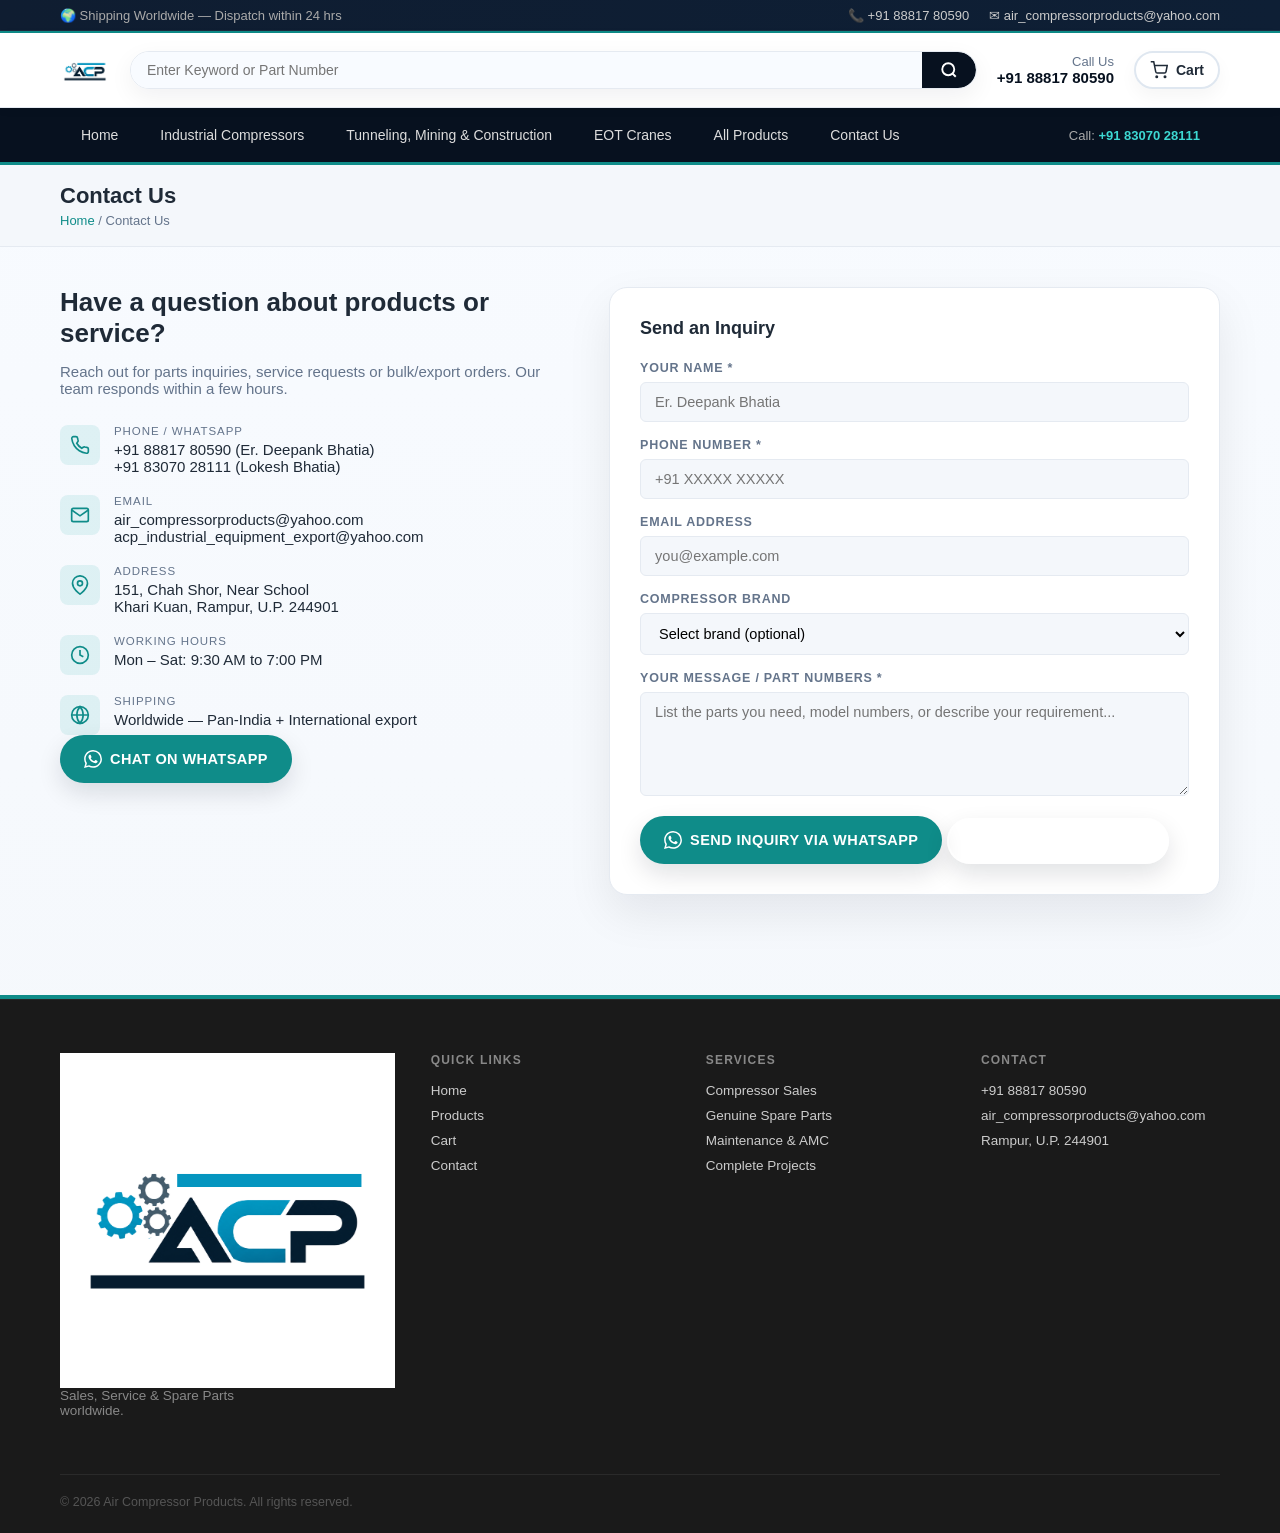
<file: contact.html>
<!DOCTYPE html>
<html lang="en">
<head>
<meta charset="UTF-8">
<meta http-equiv="X-UA-Compatible" content="IE=edge">
<meta name="viewport" content="width=device-width, initial-scale=1.0">
<meta http-equiv="Content-Security-Policy" content="default-src 'self'; 
script-src 'self' 'unsafe-inline'; 
style-src 'self' https://fonts.googleapis.com; 
font-src 'self' https://fonts.gstatic.com; 
img-src 'self' data: https://images.unsplash.com https://drive.google.com https://*.googleusercontent.com; 
connect-src 'self' https://docs.google.com https://*.googleusercontent.com; frame-ancestors 'none';">
<meta http-equiv="X-Frame-Options" content="DENY">
<meta http-equiv="X-Content-Type-Options" content="nosniff">
<meta name="referrer" content="strict-origin-when-cross-origin">
<title>Contact Us — A.C.P Air Compressor Products</title>
<meta name="description" content="Contact A.C.P for parts inquiries, service requests or bulk/export orders. Phone, WhatsApp and email support, Mon–Sat 9:30 AM–7:00 PM.">
<link rel="canonical" href="https://www.acpindustrial.com/contact.html">
<link rel="icon" type="image/svg+xml" href="favicon.svg">
<meta property="og:title" content="Contact Us — A.C.P Air Compressor Products">
<meta property="og:description" content="Contact A.C.P for parts inquiries, service requests or bulk/export orders.">
<meta property="og:type" content="website">
<meta property="og:url" content="https://www.acpindustrial.com/contact.html">
<meta property="og:image" content="https://www.acpindustrial.com/image/ACP.png">
<meta name="twitter:card" content="summary_large_image">
<link rel="stylesheet" href="style.css">
<link href="https://fonts.googleapis.com/css2?family=IBM+Plex+Sans:wght@400;500;600;700;800&display=swap" rel="stylesheet">
</head>
<body>

<div class="utility-bar">
  <div class="wrap">
    <span class="util-left">🌍 Shipping Worldwide — Dispatch within 24 hrs</span>
    <div class="util-right">
      <a href="tel:+918881780590">📞 +91 88817 80590</a>
      <a href="mailto:air_compressorproducts@yahoo.com">✉ air_compressorproducts@yahoo.com</a>
    </div>
  </div>
</div>

<header class="main-header">
  <div class="header-inner wrap">
    <a href="index.html" class="logo-block">
      <img src="image/ACP.png" alt="ACP — Air Compressor Products" class="logo-img">
    </a>
    <div class="search-bar">
      <input type="text" id="searchInput" placeholder="Enter Keyword or Part Number" maxlength="120" autocomplete="off">
      <button id="searchBtn" aria-label="Search">
        <svg width="18" height="18" viewBox="0 0 24 24" fill="none" stroke="currentColor" stroke-width="2.5"><circle cx="11" cy="11" r="8"/><path d="M21 21l-4.35-4.35"/></svg>
      </button>
    </div>
    <div class="header-call"><span>Call Us</span><strong>+91 88817 80590</strong></div>
    <a href="cart.html" class="cart-btn">
      <svg width="18" height="18" viewBox="0 0 24 24" fill="none" stroke="currentColor" stroke-width="2"><circle cx="9" cy="21" r="1"/><circle cx="20" cy="21" r="1"/><path d="M1 1h4l2.68 13.39a2 2 0 002 1.61h9.72a2 2 0 001.97-1.67L23 6H6"/></svg>
      Cart <span class="cart-count" style="display:none;">0</span>
    </a>
  </div>
</header>

<nav class="main-nav">
  <div class="nav-inner wrap">
        <div id="navLinks" class="nav-links">
      <a href="index.html">Home</a>
      <a href="compressors.html">Industrial Compressors</a>
      <a href="tunneling-mining-construction.html">Tunneling, Mining & Construction</a>
      <a href="eot-cranes.html">EOT Cranes</a>
      <a href="products.html">All Products</a>
      <a href="contact.html">Contact Us</a>
    </div>
    <span class="nav-phone">Call: <strong>+91 83070 28111</strong></span>
    <button class="menu-toggle" id="menuToggle" aria-label="Toggle menu" aria-expanded="false">
      <svg width="22" height="22" viewBox="0 0 24 24" fill="none" stroke="currentColor" stroke-width="2"><path d="M3 6h18M3 12h18M3 18h18"/></svg>
    </button>
  </div>
</nav>

<div class="page-title-bar">
  <div class="wrap">
    <h1>Contact Us</h1>
    <div class="breadcrumb"><a href="index.html">Home</a> / Contact Us</div>
  </div>
</div>

<div class="wrap">
  <div class="contact-layout">

    <!-- CONTACT INFO -->
    <div class="contact-info">
      <h2>Have a question about products or service?</h2>
      <p>Reach out for parts inquiries, service requests or bulk/export orders. Our team responds within a few hours.</p>

      <div class="info-list">
        <div class="info-item">
          <span class="ic"><svg width="20" height="20" viewBox="0 0 24 24" fill="none" stroke="currentColor" stroke-width="2"><path d="M22 16.92v3a2 2 0 01-2.18 2 19.79 19.79 0 01-8.63-3.07 19.5 19.5 0 01-6-6 19.79 19.79 0 01-3.07-8.67A2 2 0 014.11 2h3a2 2 0 012 1.72c.12.81.31 1.6.57 2.36a2 2 0 01-.45 2.11L8.09 9.91a16 16 0 006 6l1.72-1.14a2 2 0 012.11-.45c.76.26 1.55.45 2.36.57a2 2 0 011.72 2.03z"/></svg></span>
          <div>
            <div class="k">Phone / WhatsApp</div>
            <div class="v">+91 88817 80590 (Er. Deepank Bhatia)<br>+91 83070 28111 (Lokesh Bhatia)</div>
          </div>
        </div>
        <div class="info-item">
          <span class="ic"><svg width="20" height="20" viewBox="0 0 24 24" fill="none" stroke="currentColor" stroke-width="2"><rect x="2" y="4" width="20" height="16" rx="2"/><path d="M22 6l-10 7L2 6"/></svg></span>
          <div>
            <div class="k">Email</div>
            <div class="v">air_compressorproducts@yahoo.com<br><span style="font-size:13px;color:var(--muted);">acp_industrial_equipment_export@yahoo.com</span></div>
          </div>
        </div>
        <div class="info-item">
          <span class="ic"><svg width="20" height="20" viewBox="0 0 24 24" fill="none" stroke="currentColor" stroke-width="2"><path d="M21 10c0 7-9 13-9 13s-9-6-9-13a9 9 0 1118 0z"/><circle cx="12" cy="10" r="3"/></svg></span>
          <div>
            <div class="k">Address</div>
            <div class="v">151, Chah Shor, Near School<br>Khari Kuan, Rampur, U.P. 244901</div>
          </div>
        </div>
        <div class="info-item">
          <span class="ic"><svg width="20" height="20" viewBox="0 0 24 24" fill="none" stroke="currentColor" stroke-width="2"><circle cx="12" cy="12" r="10"/><polyline points="12 6 12 12 16 14"/></svg></span>
          <div>
            <div class="k">Working Hours</div>
            <div class="v">Mon – Sat: 9:30 AM to 7:00 PM</div>
          </div>
        </div>
        <div class="info-item">
          <span class="ic"><svg width="20" height="20" viewBox="0 0 24 24" fill="none" stroke="currentColor" stroke-width="2"><circle cx="12" cy="12" r="10"/><path d="M2 12h20M12 2a15 15 0 010 20 15 15 0 010-20z"/></svg></span>
          <div>
            <div class="k">Shipping</div>
            <div class="v">Worldwide — Pan-India + International export</div>
          </div>
        </div>
      </div>

      <div style="margin-top:28px;">
        <a href="https://wa.me/918881780590" target="_blank" rel="noopener noreferrer" class="btn btn-teal" style="display:inline-flex;">
          <svg width="18" height="18" viewBox="0 0 24 24" fill="white"><path d="M17.472 14.382c-.297-.149-1.758-.867-2.03-.967-.273-.099-.471-.148-.67.15-.197.297-.767.966-.94 1.164-.173.199-.347.223-.644.075-.297-.15-1.255-.463-2.39-1.475-.883-.788-1.48-1.761-1.653-2.059-.173-.297-.018-.458.13-.606.134-.133.298-.347.446-.52.149-.174.198-.298.298-.497.099-.198.05-.371-.025-.52-.075-.149-.669-1.612-.916-2.207-.242-.579-.487-.5-.669-.51-.173-.008-.371-.01-.57-.01-.198 0-.52.074-.792.372-.272.297-1.04 1.016-1.04 2.479 0 1.462 1.065 2.875 1.213 3.074.149.198 2.096 3.2 5.077 4.487.709.306 1.262.489 1.694.625.712.227 1.36.195 1.871.118.571-.085 1.758-.719 2.006-1.413.248-.694.248-1.289.173-1.413-.074-.124-.272-.198-.57-.347m-5.421 7.403h-.004a9.87 9.87 0 01-5.031-1.378l-.361-.214-3.741.982.998-3.648-.235-.374a9.86 9.86 0 01-1.51-5.26c.001-5.45 4.436-9.884 9.888-9.884 2.64 0 5.122 1.03 6.988 2.898a9.825 9.825 0 012.893 6.994c-.003 5.45-4.437 9.884-9.885 9.884m8.413-18.297A11.815 11.815 0 0012.05 0C5.495 0 .16 5.335.157 11.892c0 2.096.547 4.142 1.588 5.945L.057 24l6.305-1.654a11.882 11.882 0 005.683 1.448h.005c6.554 0 11.89-5.335 11.893-11.893a11.821 11.821 0 00-3.48-8.413Z"/></svg>
          Chat on WhatsApp
        </a>
      </div>
    </div>

    <!-- CONTACT FORM -->
    <div class="contact-form">
      <h3>Send an Inquiry</h3>
      <div class="form-row">
        <label for="cName">Your Name *</label>
        <input type="text" id="cName" required maxlength="100" autocomplete="name" placeholder="Er. Deepank Bhatia">
      </div>
      <div class="form-row">
        <label for="cPhone">Phone Number *</label>
        <input type="tel" id="cPhone" required maxlength="20" autocomplete="tel" placeholder="+91 XXXXX XXXXX">
      </div>
      <div class="form-row">
        <label for="cEmail">Email Address</label>
        <input type="email" id="cEmail" maxlength="150" autocomplete="email" placeholder="you@example.com">
      </div>
      <div class="form-row">
        <label for="cBrand">Compressor Brand</label>
        <select id="cBrand">
          <option value="">Select brand (optional)</option>
          <option>Atlas Copco</option>
          <option>Chicago Pneumatic</option>
          <option>ELGi</option>
          <option>Kaeser Kompressoren</option>
          <option>Ingersoll Rand</option>
          <option>Other / Not listed</option>
        </select>
      </div>
      <div class="form-row">
        <label for="cMsg">Your Message / Part Numbers *</label>
        <textarea id="cMsg" rows="5" required maxlength="1000" placeholder="List the parts you need, model numbers, or describe your requirement..."></textarea>
      </div>
      <button class="btn btn-teal" id="contactSubmit" type="button" style="width:100%;justify-content:center;">
        <svg width="18" height="18" viewBox="0 0 24 24" fill="white" style="margin-right:6px;"><path d="M17.472 14.382c-.297-.149-1.758-.867-2.03-.967-.273-.099-.471-.148-.67.15-.197.297-.767.966-.94 1.164-.173.199-.347.223-.644.075-.297-.15-1.255-.463-2.39-1.475-.883-.788-1.48-1.761-1.653-2.059-.173-.297-.018-.458.13-.606.134-.133.298-.347.446-.52.149-.174.198-.298.298-.497.099-.198.05-.371-.025-.52-.075-.149-.669-1.612-.916-2.207-.242-.579-.487-.5-.669-.51-.173-.008-.371-.01-.57-.01-.198 0-.52.074-.792.372-.272.297-1.04 1.016-1.04 2.479 0 1.462 1.065 2.875 1.213 3.074.149.198 2.096 3.2 5.077 4.487.709.306 1.262.489 1.694.625.712.227 1.36.195 1.871.118.571-.085 1.758-.719 2.006-1.413.248-.694.248-1.289.173-1.413-.074-.124-.272-.198-.57-.347m-5.421 7.403h-.004a9.87 9.87 0 01-5.031-1.378l-.361-.214-3.741.982.998-3.648-.235-.374a9.86 9.86 0 01-1.51-5.26c.001-5.45 4.436-9.884 9.888-9.884 2.64 0 5.122 1.03 6.988 2.898a9.825 9.825 0 012.893 6.994c-.003 5.45-4.437 9.884-9.885 9.884m8.413-18.297A11.815 11.815 0 0012.05 0C5.495 0 .16 5.335.157 11.892c0 2.096.547 4.142 1.588 5.945L.057 24l6.305-1.654a11.882 11.882 0 005.683 1.448h.005c6.554 0 11.89-5.335 11.893-11.893a11.821 11.821 0 00-3.48-8.413Z"/></svg>
        Send Inquiry via WhatsApp
      </button>
      <button class="btn btn-outline" id="contactSubmitEmail" type="button" style="width:100%;justify-content:center;border-color:var(--border);color:var(--text);margin-top:10px;">
        <svg width="16" height="16" viewBox="0 0 24 24" fill="none" stroke="currentColor" stroke-width="2" style="margin-right:6px;"><rect x="2" y="4" width="20" height="16" rx="2"/><path d="M22 6l-10 7L2 6"/></svg>
        Or Send via Email
      </button>
      <div class="form-success" id="formSuccess">
        ✅ Thank you! Your message is ready to send — just hit send in the window that opened, and our team will reply within a few hours.
      </div>
    </div>

  </div>
</div>

<footer>
  <div class="wrap">
    <div class="foot-grid">
      <div class="foot-about"><img src="image/ACP.png" alt="ACP Logo" style="height:44px;width:auto;object-fit:contain;margin-bottom:10px;filter:brightness(0) invert(1);"><p class="foot-tagline">Sales, Service &amp; Spare Parts worldwide.</p></div>
      <div class="foot-col"><h4>Quick Links</h4><a href="index.html">Home</a><a href="products.html">Products</a><a href="cart.html">Cart</a><a href="contact.html">Contact</a></div>
      <div class="foot-col"><h4>Services</h4><p>Compressor Sales</p><p>Genuine Spare Parts</p><p>Maintenance &amp; AMC</p><p>Complete Projects</p></div>
      <div class="foot-col"><h4>Contact</h4><p>+91 88817 80590</p><p>air_compressorproducts@yahoo.com</p><p>Rampur, U.P. 244901</p></div>
    </div>
    <div class="foot-bottom"><span>&copy; <span id="year"></span> Air Compressor Products. All rights reserved.</span></div>
  </div>
</footer>
<div id="toast"></div>

<script src="products-data.js"></script>
<script src="main.js"></script>
<script>
  function readContactForm() {
    const name  = document.getElementById('cName').value.trim();
    const phone = document.getElementById('cPhone').value.trim();
    const email = document.getElementById('cEmail').value.trim();
    const brand = document.getElementById('cBrand').value;
    const msg   = document.getElementById('cMsg').value.trim();

    if (!name || !phone || !msg) {
      showToast('Please fill in Name, Phone and Message.');
      return null;
    }
    if (!/^[\d\s\+\-\(\)]{7,20}$/.test(phone)) {
      showToast('Please enter a valid phone number.');
      return null;
    }
    if (email && !/^[^\s@]+@[^\s@]+\.[^\s@]+$/.test(email)) {
      showToast('Please enter a valid email address, or leave it blank.');
      return null;
    }
    return { name, phone, email, brand, msg };
  }

  function buildInquiryText(data) {
    var lines = [
      'Hello A.C.P,',
      '',
      'My name is ' + data.name + '.',
      'Phone: ' + data.phone
    ];
    if (data.email) lines.push('Email: ' + data.email);
    if (data.brand) lines.push('Compressor Brand: ' + data.brand);
    lines.push('');
    lines.push('Message / Parts needed:');
    lines.push(data.msg);
    lines.push('');
    lines.push('Please confirm availability and pricing.');
    lines.push('');
    lines.push('Thank you.');
    return lines.join('\n');
  }

  function showSentState() {
    document.getElementById('formSuccess').classList.add('show');
    document.getElementById('contactSubmit').disabled = true;
    document.getElementById('contactSubmitEmail').disabled = true;
  }

  document.getElementById('contactSubmit').addEventListener('click', () => {
    const data = readContactForm();
    if (!data) return;
    const text = buildInquiryText(data);
    const url = 'https://wa.me/918881780590?text=' + encodeURIComponent(text);
    window.open(url, '_blank', 'noopener,noreferrer');
    showSentState();
  });

  document.getElementById('contactSubmitEmail').addEventListener('click', () => {
    const data = readContactForm();
    if (!data) return;
    const text = buildInquiryText(data);
    const subject = encodeURIComponent('Inquiry from ' + data.name);
    const body = encodeURIComponent(text);
    window.location.href = 'mailto:air_compressorproducts@yahoo.com?subject=' + subject + '&body=' + body;
    showSentState();
  });
</script>
</body>
</html>
</file>
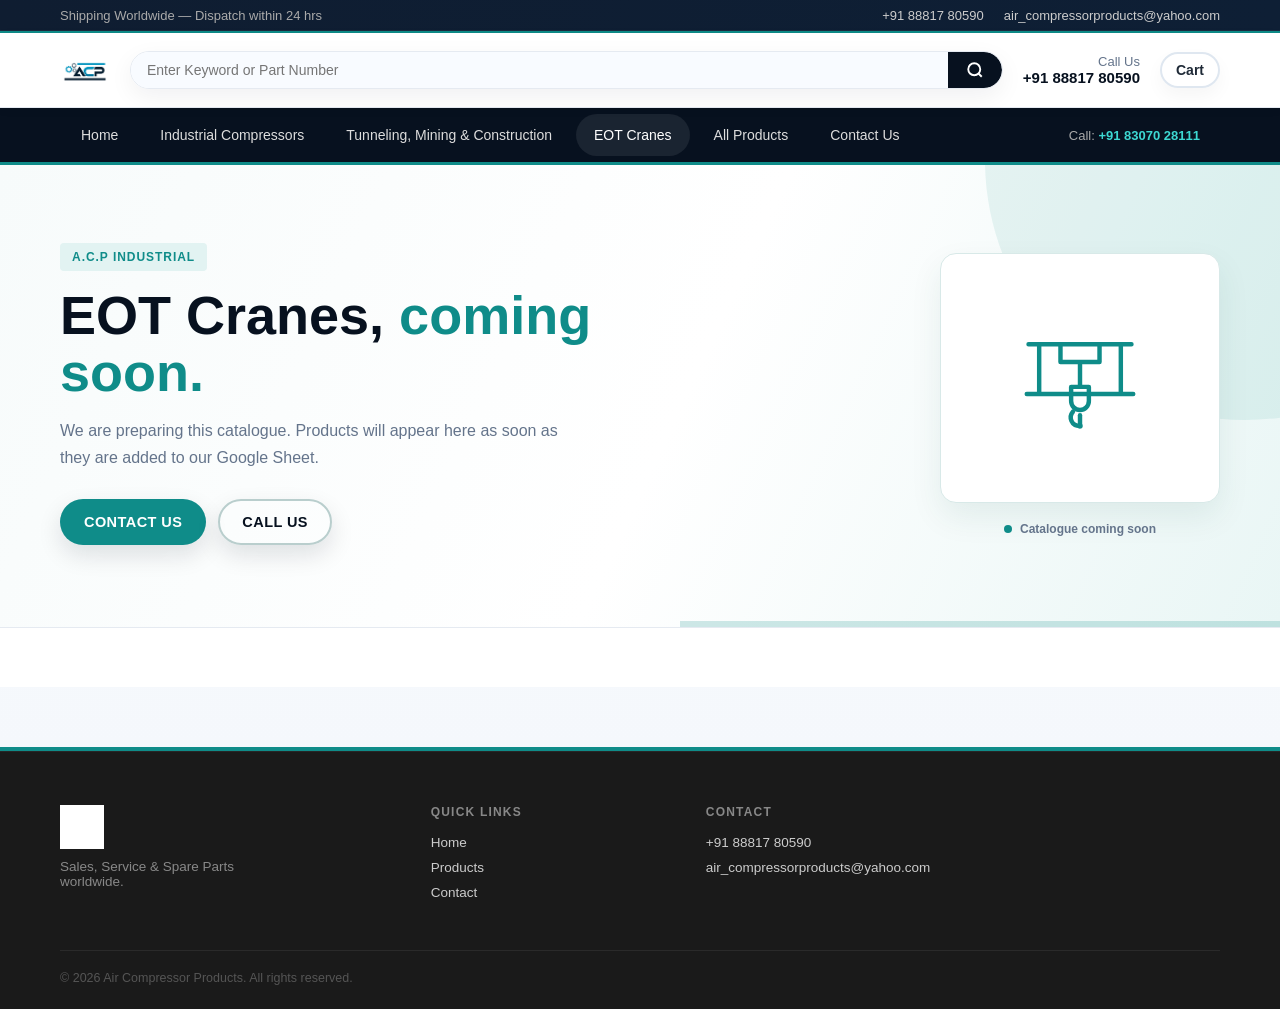
<file: eot-cranes.html>
<!DOCTYPE html>
<html lang="en">
<head>
  <meta charset="UTF-8">
  <meta name="viewport" content="width=device-width, initial-scale=1.0">
  <meta http-equiv="Content-Security-Policy" content="default-src 'self'; script-src 'self' 'unsafe-inline'; style-src 'self' 'unsafe-inline' https://fonts.googleapis.com; font-src 'self' https://fonts.gstatic.com; img-src 'self' data: https://drive.google.com https://*.googleusercontent.com; connect-src 'self' https://docs.google.com https://*.googleusercontent.com; frame-ancestors 'none';">
  <title>EOT Cranes | A.C.P</title>
  <meta name="description" content="A.C.P's EOT Cranes catalogue is coming soon.">
  <link rel="canonical" href="https://www.acpindustrial.com/eot-cranes.html">
  <link rel="icon" type="image/svg+xml" href="favicon.svg">
  <link rel="stylesheet" href="style.css">
  <link href="https://fonts.googleapis.com/css2?family=IBM+Plex+Sans:wght@400;500;600;700;800&display=swap" rel="stylesheet">
  <style>
    .eot-page { min-height: 58vh; background: #fff; }
    .eot-launch { position: relative; overflow: hidden; padding: 78px 0 82px; border-bottom: 1px solid var(--border); background: linear-gradient(115deg, #f7fbfb 0%, #fff 53%, #e9f6f5 100%); }
    .eot-launch::before { content: ''; position: absolute; width: 520px; height: 520px; border-radius: 50%; right: -225px; top: -265px; background: rgba(15,140,137,.09); }
    .eot-launch::after { content: ''; position: absolute; width: min(58vw, 600px); height: 6px; bottom: 0; right: 0; background: var(--teal); opacity: .2; }
    .eot-launch-inner { position: relative; z-index: 1; display: grid; grid-template-columns: minmax(0, 1fr) 280px; align-items: center; gap: 56px; }
    .eot-badge { display: inline-flex; padding: 7px 12px; border-radius: 4px; color: var(--teal); background: #e2f3f2; font-size: 12px; font-weight: 700; letter-spacing: .08em; text-transform: uppercase; }
    .eot-launch h1 { max-width: 600px; margin: 16px 0 0; font-size: clamp(34px, 5vw, 54px); line-height: 1.06; color: var(--ink); }
    .eot-launch h1 span { color: var(--teal); }
    .eot-launch p { max-width: 520px; margin: 17px 0 0; font-size: 16px; color: var(--muted); line-height: 1.65; }
    .eot-actions { display: flex; gap: 12px; flex-wrap: wrap; margin-top: 28px; }
    .eot-actions .btn-outline { color: var(--ink); border-color: #b9cecd; }
    .eot-actions .btn-outline:hover { color: white; border-color: var(--teal); background: var(--teal); }
    .eot-visual { display: grid; place-items: center; height: 250px; color: var(--teal); background: #fff; border: 1px solid #d8e9e8; border-radius: 16px; box-shadow: 0 14px 32px rgba(8,72,70,.08); }
    .eot-visual svg { width: 142px; height: 142px; }
    .eot-status { display: flex; align-items: center; justify-content: center; gap: 8px; margin: 19px 0 0; color: var(--muted); font-size: 12px; font-weight: 600; }
    .eot-status i { width: 8px; height: 8px; border-radius: 50%; background: var(--teal); }
    .eot-catalogue { display: none; padding: 50px 0 64px; background: var(--bg); }
    .eot-catalogue-head { display: flex; justify-content: space-between; align-items: end; gap: 20px; margin-bottom: 28px; }
    .eot-catalogue-head h1 { margin: 0; font-size: clamp(28px, 4vw, 42px); }
    .eot-catalogue-head h1 span { color: var(--teal); }
    .eot-catalogue-head p { margin: 8px 0 0; color: var(--muted); }
    .eot-count { color: var(--teal); font-size: 13px; font-weight: 700; }
    @media (max-width: 700px) { .eot-launch { padding: 56px 0 62px; } .eot-launch-inner { grid-template-columns: 1fr; gap: 30px; } .eot-visual { height: 180px; max-width: 360px; } .eot-visual svg { width: 110px; height: 110px; } .eot-catalogue-head { align-items: start; flex-direction: column; gap: 8px; } }
  </style>
</head>
<body>
  <div class="utility-bar"><div class="wrap"><span class="util-left">Shipping Worldwide — Dispatch within 24 hrs</span><div class="util-right"><a href="tel:+918881780590">+91 88817 80590</a><a href="mailto:air_compressorproducts@yahoo.com">air_compressorproducts@yahoo.com</a></div></div></div>
  <header class="main-header"><div class="header-inner wrap"><a href="index.html" class="logo-block"><img src="image/ACP.png" alt="A.C.P" class="logo-img"></a><div class="search-bar"><input type="text" id="searchInput" placeholder="Enter Keyword or Part Number" maxlength="120" autocomplete="off"><button id="searchBtn" aria-label="Search"><svg width="18" height="18" viewBox="0 0 24 24" fill="none" stroke="currentColor" stroke-width="2.5"><circle cx="11" cy="11" r="8"/><path d="M21 21l-4.35-4.35"/></svg></button></div><div class="header-call"><span>Call Us</span><strong>+91 88817 80590</strong></div><a href="cart.html" class="cart-btn">Cart <span class="cart-count" style="display:none">0</span></a></div></header>
  <nav class="main-nav"><div class="nav-inner wrap"><div id="navLinks" class="nav-links"><a href="index.html">Home</a><a href="compressors.html">Industrial Compressors</a><a href="tunneling-mining-construction.html">Tunneling, Mining &amp; Construction</a><a href="eot-cranes.html" class="active">EOT Cranes</a><a href="products.html">All Products</a><a href="contact.html">Contact Us</a></div><span class="nav-phone">Call: <strong>+91 83070 28111</strong></span><button class="menu-toggle" id="menuToggle" aria-label="Toggle menu" aria-expanded="false"><svg width="22" height="22" viewBox="0 0 24 24" fill="none" stroke="currentColor" stroke-width="2"><path d="M3 6h18M3 12h18M3 18h18"/></svg></button></div></nav>
  <main class="eot-page">
    <section class="eot-launch" id="comingSoon"><div class="wrap eot-launch-inner"><div><div class="eot-badge">A.C.P Industrial</div><h1>EOT Cranes, <span>coming soon.</span></h1><p>We are preparing this catalogue. Products will appear here as soon as they are added to our Google Sheet.</p><div class="eot-actions"><a href="contact.html" class="btn btn-teal">Contact Us</a><a href="tel:+918881780590" class="btn btn-outline">Call Us</a></div></div><div><div class="eot-visual" aria-hidden="true"><svg viewBox="0 0 160 160" fill="none" stroke="currentColor" stroke-width="5" stroke-linecap="round" stroke-linejoin="round"><path d="M22 42h116M34 42v56M126 42v56M20 98h120M58 42v20h44V42M80 62v28"/><path d="M70 90h20v16a10 10 0 01-20 0V90z"/><path d="M80 122v12"/><path d="M80 134c-10 0-13-10-8-16"/><circle cx="80" cy="134" r="3" fill="currentColor" stroke="none"/></svg></div><div class="eot-status"><i></i> Catalogue coming soon</div></div></div></section>
    <section class="eot-catalogue" id="catalogue" aria-live="polite"><div class="wrap"><div class="eot-catalogue-head"><div><div class="eyebrow">A.C.P Industrial</div><h1>EOT Crane <span>Products</span></h1><p>Browse currently available products.</p></div><span class="eot-count" id="productCount"></span></div><div class="product-grid" id="productsGrid"></div></div></section>
  </main>
  <footer><div class="wrap"><div class="foot-grid"><div class="foot-about"><img src="image/ACP.png" alt="A.C.P" style="height:44px;width:auto;object-fit:contain;margin-bottom:10px;filter:brightness(0) invert(1)"><p class="foot-tagline">Sales, Service &amp; Spare Parts worldwide.</p></div><div class="foot-col"><h4>Quick Links</h4><a href="index.html">Home</a><a href="products.html">Products</a><a href="contact.html">Contact</a></div><div class="foot-col"><h4>Contact</h4><p>+91 88817 80590</p><p>air_compressorproducts@yahoo.com</p></div></div><div class="foot-bottom"><span>&copy; <span id="year"></span> Air Compressor Products. All rights reserved.</span></div></div></footer>
  <div id="toast"></div>
  <script src="products-data.js"></script><script src="main.js"></script>
  <script>
    (function () {
      function isEotProduct(product) { return ['eot cranes', 'eot crane'].indexOf(String(product.sector || '').trim().toLowerCase()) !== -1; }
      onProductsReady(function () {
        var products = PRODUCTS.filter(isEotProduct);
        if (!products.length) return;
        document.getElementById('comingSoon').style.display = 'none';
        document.getElementById('catalogue').style.display = 'block';
        document.getElementById('productCount').textContent = products.length + ' product' + (products.length === 1 ? '' : 's');
        document.getElementById('productsGrid').innerHTML = products.map(productCardHTML).join('');
      });
    }());
  </script>
</body>
</html>
</file>
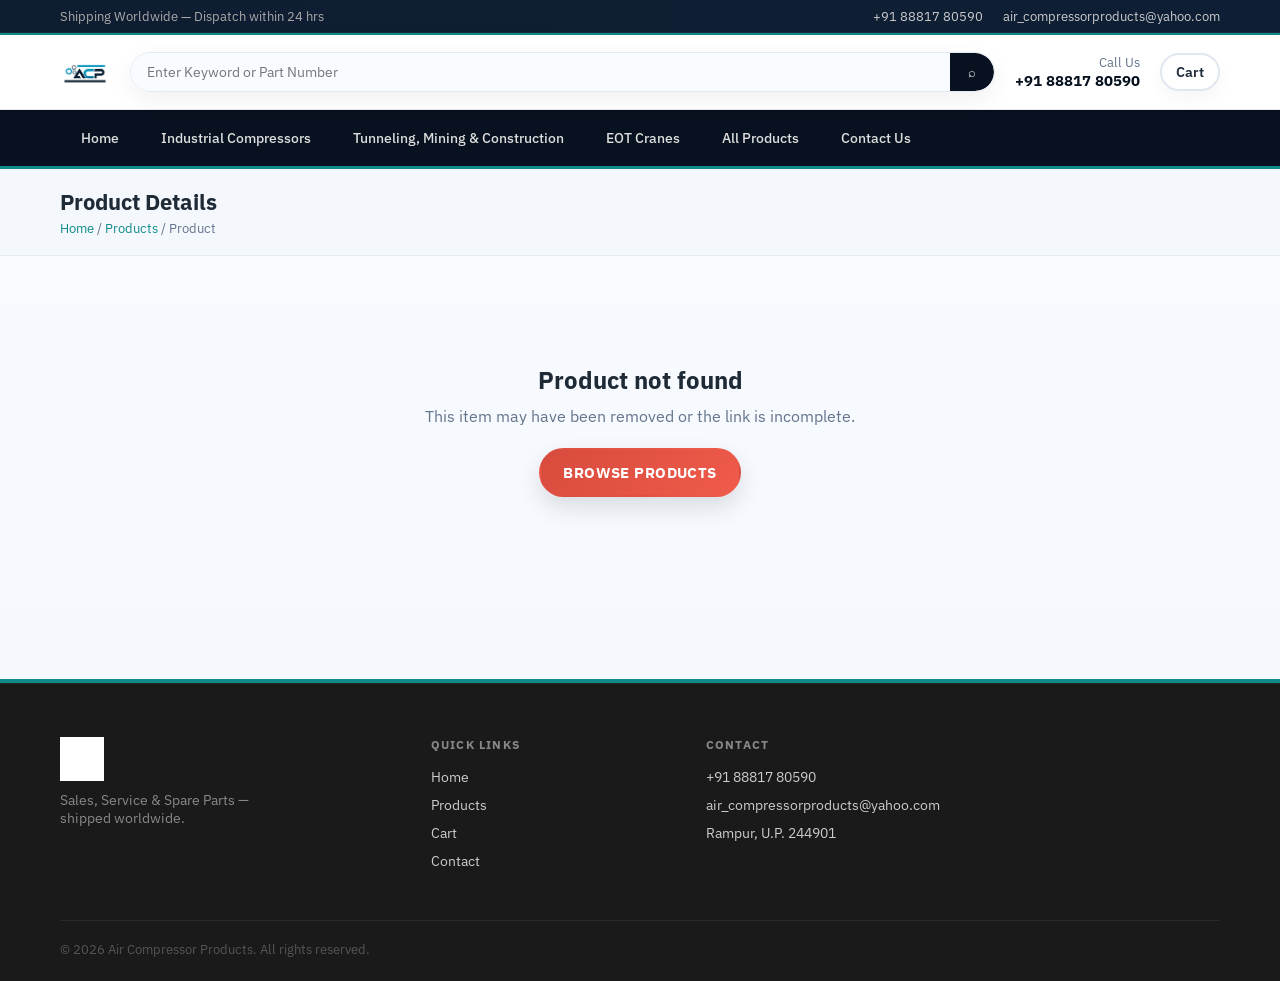
<file: product.html>
<!DOCTYPE html>
<html lang="en">
<head>
<meta charset="UTF-8">
<meta name="viewport" content="width=device-width, initial-scale=1.0">
<meta name="description" content="Product details from A.C.P Air Compressor Products.">
<title>Product Details — A.C.P</title>
<link rel="stylesheet" href="style.css">
<link href="https://fonts.googleapis.com/css2?family=IBM+Plex+Sans:wght@400;500;600;700;800&display=swap" rel="stylesheet">
</head>
<body>
<div class="utility-bar"><div class="wrap"><span class="util-left">Shipping Worldwide — Dispatch within 24 hrs</span><div class="util-right"><a href="tel:+918881780590">+91 88817 80590</a><a href="mailto:air_compressorproducts@yahoo.com">air_compressorproducts@yahoo.com</a></div></div></div>
<header class="main-header"><div class="header-inner wrap">
  <a href="index.html" class="logo-block"><img src="image/ACP.png" alt="ACP — Air Compressor Products" class="logo-img"></a>
  <div class="search-bar"><input type="text" id="searchInput" placeholder="Enter Keyword or Part Number" maxlength="120" autocomplete="off"><button id="searchBtn" aria-label="Search">⌕</button></div>
  <div class="header-call"><span>Call Us</span><strong>+91 88817 80590</strong></div>
  <a href="cart.html" class="cart-btn">Cart <span class="cart-count" style="display:none;">0</span></a>
</div></header>
<nav class="main-nav"><div class="nav-inner wrap"><div id="navLinks" class="nav-links"><a href="index.html">Home</a><a href="compressors.html">Industrial Compressors</a><a href="tunneling-mining-construction.html">Tunneling, Mining &amp; Construction</a><a href="eot-cranes.html">EOT Cranes</a><a href="products.html">All Products</a><a href="contact.html">Contact Us</a></div><button class="menu-toggle" id="menuToggle" aria-label="Toggle menu" aria-expanded="false">☰</button></div></nav>
<div class="page-title-bar"><div class="wrap"><h1 id="pageTitle">Product Details</h1><div class="breadcrumb"><a href="index.html">Home</a> / <a href="products.html">Products</a> / <span id="breadcrumbProduct">Product</span></div></div></div>
<main class="wrap product-detail-page" id="productDetail" aria-live="polite"><p class="detail-loading">Loading product details…</p></main>
<footer><div class="wrap"><div class="foot-grid"><div class="foot-about"><img src="image/ACP.png" alt="ACP Logo" style="height:44px;width:auto;object-fit:contain;margin-bottom:10px;filter:brightness(0) invert(1);"><p class="foot-tagline">Sales, Service &amp; Spare Parts — shipped worldwide.</p></div><div class="foot-col"><h4>Quick Links</h4><a href="index.html">Home</a><a href="products.html">Products</a><a href="cart.html">Cart</a><a href="contact.html">Contact</a></div><div class="foot-col"><h4>Contact</h4><p>+91 88817 80590</p><p>air_compressorproducts@yahoo.com</p><p>Rampur, U.P. 244901</p></div></div><div class="foot-bottom"><span>© <span id="year"></span> Air Compressor Products. All rights reserved.</span></div></div></footer>
<div id="toast"></div>
<script src="products-data.js"></script>
<script src="main.js"></script>
<script>
'use strict';
(function () {
  function productImage(product) {
    if (product.img) return '<img src="' + product.img + '" alt="' + sanitize(product.name) + '" class="detail-real-photo" onerror="this.style.display=\'none\'">';
    return '<div class="detail-svg">' + getProductSVG(product.imgType || 'kit') + '</div>';
  }
  function renderProduct() {
    var id = new URLSearchParams(window.location.search).get('id');
    var product = PRODUCTS.filter(function (item) { return item.id === id; })[0];
    var root = document.getElementById('productDetail');
    if (!product) {
      document.title = 'Product Not Found — A.C.P';
      root.innerHTML = '<section class="product-not-found"><h2>Product not found</h2><p>This item may have been removed or the link is incomplete.</p><a class="btn btn-red" href="products.html">Browse Products</a></section>';
      return;
    }
    var wa = encodeURIComponent('Hello A.C.P,\n\nI am interested in:\nProduct: ' + product.name + '\nPart No: ' + product.partNo + '\nBrand: ' + product.brand + '\n\nPlease share availability and pricing.');
    var subject = encodeURIComponent('Product Inquiry: ' + product.name + ' (' + product.partNo + ')');
    document.title = product.name + ' — A.C.P';
    document.getElementById('pageTitle').textContent = product.name;
    document.getElementById('breadcrumbProduct').textContent = product.name;
    root.innerHTML = '<div class="product-detail-layout">' +
      '<section class="detail-gallery"><div class="detail-image">' + productImage(product) + '</div></section>' +
      '<section class="detail-content"><p class="detail-category">' + sanitize(product.category || 'Spare Part') + '</p><h2>' + sanitize(product.name) + '</h2><p class="detail-part-no">Part No: <strong>' + sanitize(product.partNo || '—') + '</strong></p>' +
      '<p class="detail-description">' + sanitize(product.desc || 'Genuine replacement part supplied by A.C.P. Contact us for availability, pricing and dispatch details.') + '</p>' +
      '<div class="detail-specs"><div><span>Brand</span><strong>' + sanitize(product.brand || '—') + '</strong></div><div><span>Category</span><strong>' + sanitize(product.category || '—') + '</strong></div><div><span>Sector</span><strong>' + sanitize(product.sector || '—') + '</strong></div><div><span>Availability</span><strong>Ready Stock / On Request</strong></div></div>' +
      '<div class="detail-actions"><a class="btn btn-red" href="https://wa.me/918881780590?text=' + wa + '" target="_blank" rel="noopener noreferrer">WhatsApp for Price</a><a class="btn btn-outline-detail" href="mailto:air_compressorproducts@yahoo.com?subject=' + subject + '">Email Inquiry</a><button class="detail-cart" onclick="handleAddCart(\'' + String(product.id).replace(/'/g, "\\'") + '\', this)">Add to Cart</button></div>' +
      '</section></div><a class="detail-back" href="products.html">← Back to all products</a>';
  }
  onProductsReady(renderProduct);
}());
</script>
</body>
</html>
</file>
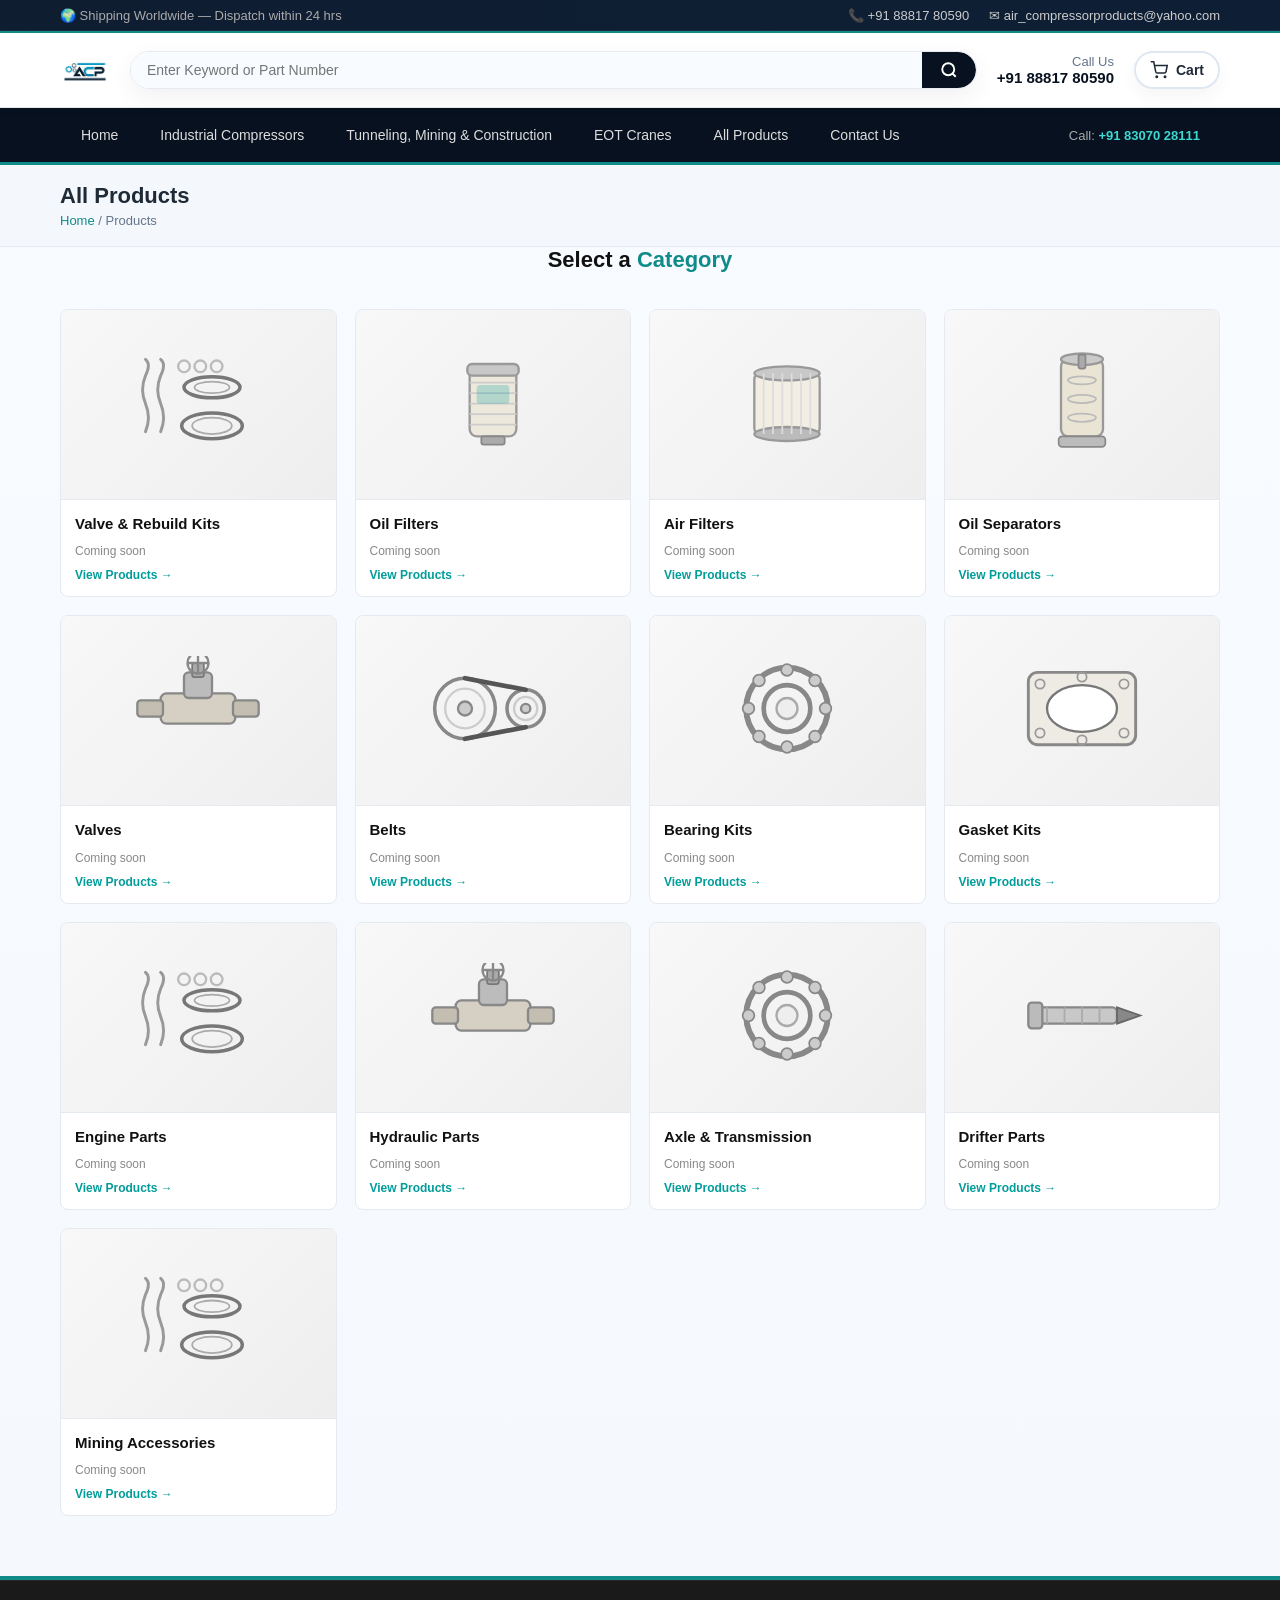
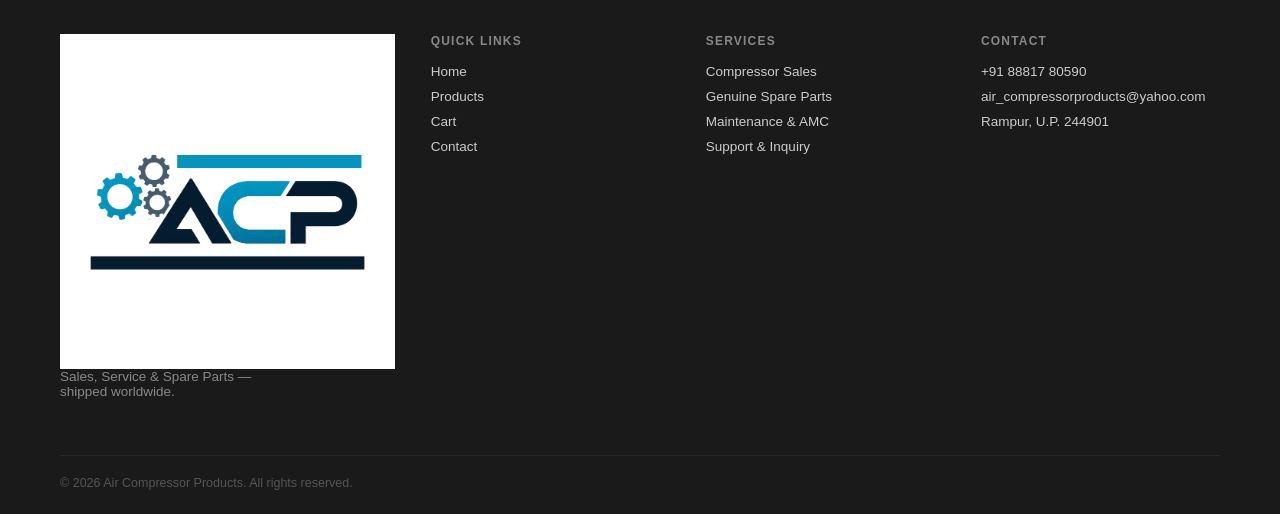
<file: products.html>
<!DOCTYPE html>
<html lang="en">
<head>
<meta charset="UTF-8">
<meta http-equiv="X-UA-Compatible" content="IE=edge">
<meta name="viewport" content="width=device-width, initial-scale=1.0">
<meta http-equiv="Content-Security-Policy" content="default-src 'self'; 
script-src 'self' 'unsafe-inline'; 
style-src 'self' https://fonts.googleapis.com; 
font-src 'self' https://fonts.gstatic.com; 
img-src 'self' data: https://images.unsplash.com https://drive.google.com https://*.googleusercontent.com; 
connect-src 'self' https://docs.google.com https://*.googleusercontent.com; frame-ancestors 'none';">
<meta http-equiv="X-Frame-Options" content="DENY">
<meta http-equiv="X-Content-Type-Options" content="nosniff">
<meta name="referrer" content="strict-origin-when-cross-origin">
<title>Products — A.C.P Air Compressor Products</title>
<meta name="description" content="Browse the full A.C.P catalogue of genuine spare parts by category — filters, valves, belts, bearings, gaskets and more for all major industrial equipment brands.">
<link rel="canonical" href="https://www.acpindustrial.com/products.html">
<link rel="icon" type="image/svg+xml" href="favicon.svg">
<meta property="og:title" content="All Products — A.C.P Air Compressor Products">
<meta property="og:description" content="Browse the full A.C.P catalogue of genuine spare parts by category.">
<meta property="og:type" content="website">
<meta property="og:url" content="https://www.acpindustrial.com/products.html">
<meta property="og:image" content="https://www.acpindustrial.com/image/ACP.png">
<meta name="twitter:card" content="summary_large_image">
<link rel="stylesheet" href="style.css">
<link href="https://fonts.googleapis.com/css2?family=IBM+Plex+Sans:wght@400;500;600;700;800&display=swap" rel="stylesheet">
</head>
<body>

<div class="utility-bar">
  <div class="wrap">
    <span class="util-left">🌍 Shipping Worldwide — Dispatch within 24 hrs</span>
    <div class="util-right">
      <a href="tel:+918881780590">📞 +91 88817 80590</a>
      <a href="mailto:air_compressorproducts@yahoo.com">✉ air_compressorproducts@yahoo.com</a>
    </div>
  </div>
</div>

<header class="main-header">
  <div class="header-inner wrap">
    <a href="index.html" class="logo-block">
      <img src="image/ACP.png" alt="ACP — Air Compressor Products" class="logo-img">
    </a>
    <div class="search-bar">
      <input type="text" id="searchInput" placeholder="Enter Keyword or Part Number" maxlength="120" autocomplete="off">
      <button id="searchBtn" aria-label="Search">
        <svg width="18" height="18" viewBox="0 0 24 24" fill="none" stroke="currentColor" stroke-width="2.5"><circle cx="11" cy="11" r="8"/><path d="M21 21l-4.35-4.35"/></svg>
      </button>
    </div>
    <div class="header-call"><span>Call Us</span><strong>+91 88817 80590</strong></div>
    <a href="cart.html" class="cart-btn">
      <svg width="18" height="18" viewBox="0 0 24 24" fill="none" stroke="currentColor" stroke-width="2"><circle cx="9" cy="21" r="1"/><circle cx="20" cy="21" r="1"/><path d="M1 1h4l2.68 13.39a2 2 0 002 1.61h9.72a2 2 0 001.97-1.67L23 6H6"/></svg>
      Cart <span class="cart-count" style="display:none;">0</span>
    </a>
  </div>
</header>

<nav class="main-nav">
  <div class="nav-inner wrap">
        <div id="navLinks" class="nav-links">
      <a href="index.html">Home</a>
      <a href="compressors.html">Industrial Compressors</a>
      <a href="tunneling-mining-construction.html">Tunneling, Mining & Construction</a>
      <a href="eot-cranes.html">EOT Cranes</a>
      <a href="products.html">All Products</a>
      <a href="contact.html">Contact Us</a>
    </div>
    <span class="nav-phone">Call: <strong>+91 83070 28111</strong></span>
    <button class="menu-toggle" id="menuToggle" aria-label="Toggle menu" aria-expanded="false">
      <svg width="22" height="22" viewBox="0 0 24 24" fill="none" stroke="currentColor" stroke-width="2"><path d="M3 6h18M3 12h18M3 18h18"/></svg>
    </button>
  </div>
</nav>

<div class="page-title-bar">
  <div class="wrap">
    <h1>All Products</h1>
    <div class="breadcrumb"><a href="index.html">Home</a> / Products</div>
  </div>
</div>

<div class="wrap">
  <!-- CATEGORY VIEW — shows on page load -->
  <div id="categoryView">
    <div class="cat-page-title">Select a <span>Category</span></div>
    <div class="product-grid cat-grid-wb" id="catGrid"></div>
  </div>

  <!-- PRODUCT VIEW — shows after clicking a category / searching -->
  <div id="productView">
    <div class="pv-topbar">
      <div class="pv-left">
        <button class="back-btn" onclick="showCategories()">
          <svg width="15" height="15" viewBox="0 0 24 24" fill="none" stroke="currentColor" stroke-width="2"><path d="M19 12H5M12 5l-7 7 7 7"/></svg>
          Back to Categories
        </button>
        <div>
          <div class="pv-title" id="pvTitle"></div>
          <div class="pv-count" id="pvCount"></div>
        </div>
      </div>
      <select class="sort-select" id="sortSelect">
        <option value="default">Sort: Default</option>
        <option value="az">Name: A–Z</option>
        <option value="za">Name: Z–A</option>
        <option value="brand">Sort by Brand</option>
      </select>
    </div>
    <div class="product-grid" id="productsGrid"></div>
    <div id="noResults" style="display:none;text-align:center;padding:60px 20px;color:var(--muted);">
      <svg width="48" height="48" viewBox="0 0 24 24" fill="none" stroke="currentColor" stroke-width="1.5" style="margin:0 auto 16px;display:block"><circle cx="11" cy="11" r="8"/><path d="M21 21l-4.35-4.35"/></svg>
      <h3 style="margin-bottom:8px;">No products found</h3>
      <button onclick="showCategories()" style="background:none;border:none;color:var(--teal);cursor:pointer;font-size:15px;font-weight:600;margin-top:10px;">← Back to Categories</button>
    </div>
  </div>
</div>

<footer>
  <div class="wrap">
    <div class="foot-grid">
      <div class="foot-about">
        <img src="image/ACP.png" alt="ACP Logo" style="height:44px;width:auto;object-fit:contain;margin-bottom:10px;filter:brightness(0) invert(1);">
        <p class="foot-tagline">Sales, Service &amp; Spare Parts — shipped worldwide.</p>
      </div>
      <div class="foot-col"><h4>Quick Links</h4><a href="index.html">Home</a><a href="products.html">Products</a><a href="cart.html">Cart</a><a href="contact.html">Contact</a></div>
      <div class="foot-col"><h4>Services</h4><p>Compressor Sales</p><p>Genuine Spare Parts</p><p>Maintenance &amp; AMC</p><p>Support &amp; Inquiry</p></div>
      <div class="foot-col"><h4>Contact</h4><p>+91 88817 80590</p><p>air_compressorproducts@yahoo.com</p><p>Rampur, U.P. 244901</p></div>
    </div>
    <div class="foot-bottom">
      <span>&copy; <span id="year"></span> Air Compressor Products. All rights reserved.</span>
    </div>
  </div>
</footer>
<div id="toast"></div>

<script src="products-data.js"></script>
<script src="main.js"></script>
  <script>
  'use strict';

  // Categories mirror the "category (copy exactly)" list in SHEET-SETUP.md.
  // Icon fallback uses the same SVG set as compressors.html / main.js.
  var ALL_CATS = [
    { name: 'Valve & Rebuild Kits', imgType: 'kit' },
    { name: 'Oil Filters',          imgType: 'oil-filter' },
    { name: 'Air Filters',          imgType: 'air-filter' },
    { name: 'Oil Separators',       imgType: 'separator' },
    { name: 'Valves',               imgType: 'valve' },
    { name: 'Belts',                imgType: 'belt' },
    { name: 'Bearing Kits',         imgType: 'bearing' },
    { name: 'Gasket Kits',          imgType: 'gasket' },
    { name: 'Engine Parts',         imgType: 'kit' },
    { name: 'Hydraulic Parts',      imgType: 'valve' },
    { name: 'Axle & Transmission',  imgType: 'bearing' },
    { name: 'Drifter Parts',        imgType: 'drill' },
    { name: 'Mining Accessories',   imgType: 'kit' }
  ];

  var activeCat = null;   // category name, when browsing by category
  var searchQuery = '';   // keyword, when arriving via header search

  function getURLParams() {
    var p = new URLSearchParams(window.location.search);
    var q = p.get('q');
    var c = p.get('cat');
    if (q) searchQuery = q.slice(0, 120);
    if (c) activeCat = c;
  }

  function countCat(name) {
    return PRODUCTS.filter(function(p){ return p.category === name; }).length;
  }

  // ── Render category grid ──
  function renderCategories() {
    var grid = document.getElementById('catGrid');
    var html = '';
    ALL_CATS.forEach(function(c) {
      var count = countCat(c.name);
      var svg = (typeof getProductSVG === 'function') ? getProductSVG(c.imgType) : '';
      html += '<div class="cat-card-wb" onclick="showProducts(\'' + c.name.replace(/'/g,"\\'") + '\')">' +
        '<div class="cat-card-img"><div class="cat-svg">' + svg + '</div></div>' +
        '<div class="cat-card-info">' +
          '<h4>' + sanitize(c.name) + '</h4>' +
          '<span class="cat-count">' + (count > 0 ? (count + ' Product' + (count !== 1 ? 's' : '')) : 'Coming soon') + '</span>' +
          '<span class="view-btn">View Products →</span>' +
        '</div>' +
      '</div>';
    });
    grid.innerHTML = html;
  }

  // ── Show products view (by category or by search) ──
  function showProducts(catName) {
    if (catName) activeCat = catName;
    document.getElementById('categoryView').style.display = 'none';
    document.getElementById('productView').style.display  = 'block';
    document.getElementById('pvTitle').innerHTML = activeCat
      ? sanitize(activeCat) + ' <span>Parts</span>'
      : 'Search Results <span>for "' + sanitize(searchQuery) + '"</span>';
    renderProducts();
    window.scrollTo({ top: 0, behavior: 'smooth' });
  }

  // ── Back to categories ──
  function showCategories() {
    activeCat = null;
    searchQuery = '';
    if (document.getElementById('searchInput')) document.getElementById('searchInput').value = '';
    document.getElementById('productView').style.display  = 'none';
    document.getElementById('categoryView').style.display = 'block';
    renderCategories();
    window.scrollTo({ top: 0, behavior: 'smooth' });
  }

  function getFiltered() {
    var list = PRODUCTS;
    if (searchQuery) {
      var q = searchQuery.toLowerCase();
      list = list.filter(function(p){
        return p.name.toLowerCase().indexOf(q) !== -1 ||
               p.partNo.toLowerCase().indexOf(q) !== -1 ||
               p.brand.toLowerCase().indexOf(q) !== -1 ||
               p.category.toLowerCase().indexOf(q) !== -1;
      });
    } else if (activeCat) {
      list = list.filter(function(p){ return p.category === activeCat; });
    }
    return list;
  }

  function renderProducts() {
    var s = document.getElementById('sortSelect').value;
    var list = getFiltered();
    if (s === 'az')    list = list.slice().sort(function(a,b){ return a.name.localeCompare(b.name); });
    if (s === 'za')    list = list.slice().sort(function(a,b){ return b.name.localeCompare(a.name); });
    if (s === 'brand') list = list.slice().sort(function(a,b){ return a.brand.localeCompare(b.brand); });

    var grid  = document.getElementById('productsGrid');
    var noRes = document.getElementById('noResults');
    document.getElementById('pvCount').textContent = list.length + ' product' + (list.length !== 1 ? 's' : '') + ' found';

    if (list.length === 0) {
      grid.innerHTML = '';
      noRes.style.display = 'block';
    } else {
      noRes.style.display = 'none';
      grid.innerHTML = list.map(productCardHTML).join('');
    }
  }

  document.getElementById('sortSelect').addEventListener('change', renderProducts);

  // Wait for Google Sheets data
  onProductsReady(function() {
    getURLParams();
    renderCategories();
    if (searchQuery || activeCat) {
      if (searchQuery && document.getElementById('searchInput')) {
        document.getElementById('searchInput').value = searchQuery;
      }
      showProducts(activeCat);
    }
  });
</script>
</body>
</html>
</file>
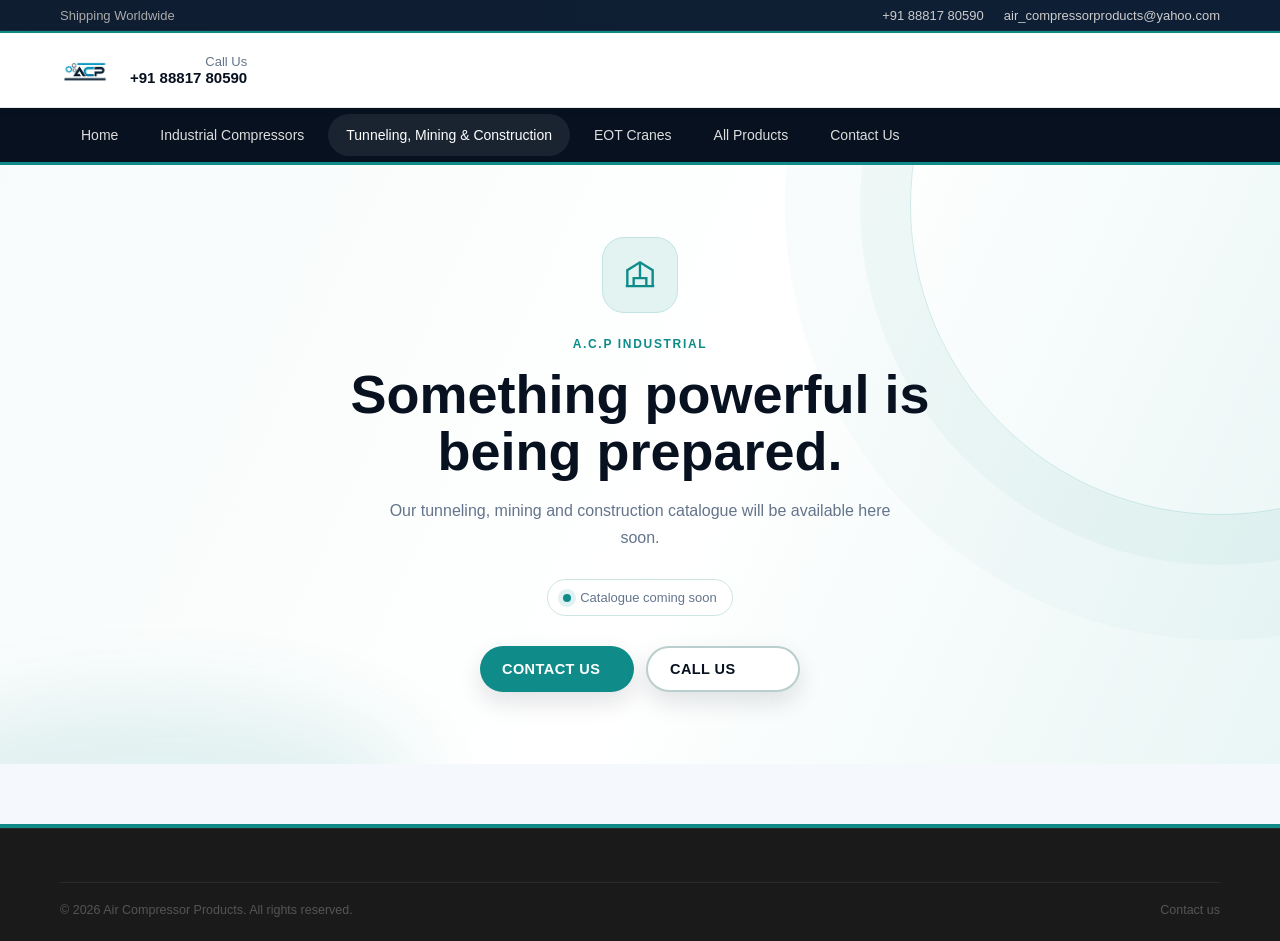
<file: tunneling-mining-construction.html>
<!DOCTYPE html>
<html lang="en">
<head>
  <meta charset="UTF-8">
  <meta name="viewport" content="width=device-width, initial-scale=1.0">
  <meta http-equiv="Content-Security-Policy" content="default-src 'self'; script-src 'self' 'unsafe-inline'; style-src 'self' 'unsafe-inline' https://fonts.googleapis.com; font-src 'self' https://fonts.gstatic.com; img-src 'self' data: https://drive.google.com https://*.googleusercontent.com; connect-src 'self' https://docs.google.com https://*.googleusercontent.com; frame-ancestors 'none';">
  <title>Tunneling, Mining &amp; Construction | A.C.P</title>
  <meta name="description" content="A.C.P's tunneling, mining and construction catalogue is coming soon.">
  <link rel="canonical" href="https://www.acpindustrial.com/tunneling-mining-construction.html">
  <link rel="icon" type="image/svg+xml" href="favicon.svg">
  <link rel="stylesheet" href="style.css">
  <link href="https://fonts.googleapis.com/css2?family=IBM+Plex+Sans:wght@400;500;600;700;800&display=swap" rel="stylesheet">
  <style>
    .tmc-page { min-height: 58vh; background: #fff; }
    .tmc-landing { position: relative; overflow: hidden; min-height: 540px; display: grid; place-items: center; padding: 72px 20px; background: linear-gradient(115deg, #f7fbfb 0%, #fff 55%, #e9f6f5 100%); }
    .tmc-landing::before, .tmc-landing::after { content: ''; position: absolute; border-radius: 50%; pointer-events: none; }
    .tmc-landing::before { width: 620px; height: 620px; right: -250px; top: -270px; border: 1px solid rgba(15,140,137,.18); box-shadow: 0 0 0 50px rgba(15,140,137,.04), 0 0 0 125px rgba(15,140,137,.025); }
    .tmc-landing::after { width: 520px; height: 180px; left: -100px; bottom: -110px; background: var(--teal); opacity: .1; filter: blur(40px); }
    .tmc-launch-card { position: relative; z-index: 1; width: min(680px, 100%); text-align: center; color: white; }
    .tmc-mark { width: 76px; height: 76px; display: grid; place-items: center; margin: 0 auto 24px; border-radius: 22px; color: var(--teal); background: #e2f3f2; border: 1px solid #c2e4e2; }
    .tmc-kicker { margin: 0 0 15px; color: var(--teal); font-weight: 700; font-size: 12px; letter-spacing: .14em; text-transform: uppercase; }
    .tmc-launch-card h1 { margin: 0; color: var(--ink); font-size: clamp(32px, 5vw, 54px); line-height: 1.06; }
    .tmc-launch-card p { max-width: 530px; margin: 18px auto 0; color: var(--muted); font-size: 16px; line-height: 1.65; }
    .tmc-status { display: inline-flex; align-items: center; gap: 9px; margin-top: 28px; padding: 10px 15px; border: 1px solid #cde6e4; border-radius: 999px; background: #fff; color: var(--muted); font-size: 13px; }
    .tmc-status i { width: 8px; height: 8px; border-radius: 50%; background: var(--teal); box-shadow: 0 0 0 5px rgba(15,140,137,.12); }
    .tmc-actions { display: flex; justify-content: center; flex-wrap: wrap; gap: 12px; margin-top: 30px; }
    .tmc-actions .btn { min-width: 154px; }
    .tmc-actions .btn-outline { color: var(--ink); border-color: #b9cecd; background: #fff; }
    .tmc-actions .btn-outline:hover { color: #fff; border-color: var(--teal); background: var(--teal); }
    .tmc-btn-amber { border: 0; background: var(--teal); color: #fff; }
    .tmc-btn-amber:hover { background: var(--teal-light); color: var(--ink); }
    .tmc-catalogue { display: none; padding: 50px 0 64px; }
    .tmc-catalogue-head { display: flex; align-items: end; justify-content: space-between; gap: 20px; margin-bottom: 28px; }
    .tmc-catalogue-head h1 { font-size: clamp(28px, 4vw, 42px); margin: 0; }
    .tmc-catalogue-head p { color: var(--muted); margin: 8px 0 0; }
    .tmc-count { flex: 0 0 auto; color: #a66c15; font-size: 13px; font-weight: 700; }
    .tmc-empty { display: none; text-align: center; padding: 45px 20px; color: var(--muted); }
    @media (max-width: 600px) { .tmc-landing { min-height: 500px; padding: 60px 20px; } .tmc-catalogue-head { align-items: start; flex-direction: column; gap: 8px; } }
  </style>
</head>
<body>
  <div class="utility-bar">
    <div class="wrap"><span class="util-left">Shipping Worldwide</span><div class="util-right"><a href="tel:+918881780590">+91 88817 80590</a><a href="mailto:air_compressorproducts@yahoo.com">air_compressorproducts@yahoo.com</a></div></div>
  </div>
  <header class="main-header">
    <div class="header-inner wrap">
      <a href="index.html" class="logo-block"><img src="image/ACP.png" alt="A.C.P" class="logo-img"></a>
      <div class="header-call"><span>Call Us</span><strong>+91 88817 80590</strong></div>
    </div>
  </header>
  <nav class="main-nav">
    <div class="nav-inner wrap">
      <div id="navLinks" class="nav-links">
        <a href="index.html">Home</a><a href="compressors.html">Industrial Compressors</a><a href="tunneling-mining-construction.html" class="active">Tunneling, Mining &amp; Construction</a><a href="eot-cranes.html">EOT Cranes</a><a href="products.html">All Products</a><a href="contact.html">Contact Us</a>
      </div>
      <button class="menu-toggle" id="menuToggle" aria-label="Toggle menu" aria-expanded="false"><svg width="22" height="22" viewBox="0 0 24 24" fill="none" stroke="currentColor" stroke-width="2"><path d="M3 6h18M3 12h18M3 18h18"/></svg></button>
    </div>
  </nav>
  <main class="tmc-page">
    <section class="tmc-landing" id="comingSoon">
      <div class="tmc-launch-card">
        <div class="tmc-mark" aria-hidden="true"><svg width="38" height="38" viewBox="0 0 24 24" fill="none" stroke="currentColor" stroke-width="1.5"><path d="M4 19V9l8-5 8 5v10"/><path d="M8 19v-5h8v5M3 19h18M12 4v10"/></svg></div>
        <div class="tmc-kicker">A.C.P Industrial</div>
        <h1>Something powerful is being prepared.</h1>
        <p>Our tunneling, mining and construction catalogue will be available here soon.</p>
        <div class="tmc-status"><i></i> Catalogue coming soon</div>
        <div class="tmc-actions"><a class="btn tmc-btn-amber" href="contact.html">Contact Us</a><a class="btn btn-outline" href="tel:+918881780590">Call Us</a></div>
      </div>
    </section>
    <section class="tmc-catalogue" id="catalogue" aria-live="polite">
      <div class="wrap">
        <div class="tmc-catalogue-head"><div><div class="eyebrow">A.C.P Industrial</div><h1>Tunneling, Mining &amp; Construction</h1><p>Browse currently available products.</p></div><span class="tmc-count" id="productCount"></span></div>
        <div class="product-grid" id="productsGrid"></div>
        <div class="tmc-empty" id="emptyState">Products will appear here once they are added to the catalogue.</div>
      </div>
    </section>
  </main>
  <footer><div class="wrap"><div class="foot-bottom"><span>&copy; <span id="year"></span> Air Compressor Products. All rights reserved.</span><span><a href="contact.html">Contact us</a></span></div></div></footer>
  <div id="toast"></div>
  <script src="products-data.js"></script>
  <script src="main.js"></script>
  <script>
    (function () {
      var sectorNames = ['tunneling', 'mining', 'construction equipment', 'construction'];
      function isTmcProduct(product) {
        return sectorNames.indexOf(String(product.sector || '').trim().toLowerCase()) !== -1;
      }
      onProductsReady(function () {
        var products = PRODUCTS.filter(isTmcProduct);
        if (!products.length) return;
        document.getElementById('comingSoon').style.display = 'none';
        document.getElementById('catalogue').style.display = 'block';
        document.getElementById('productCount').textContent = products.length + ' product' + (products.length === 1 ? '' : 's');
        document.getElementById('productsGrid').innerHTML = products.map(productCardHTML).join('');
      });
    }());
  </script>
</body>
</html>
</file>
<file: style.css>
/* =============================================
   A.C.P — Air Compressor Products
   Shared Stylesheet
   ============================================= */
:root {
  --ink: #07111f;
  --panel: #0f1d31;
  --teal: #0f8c89;
  --teal-light: #3dd8d2;
  --red: #d74b3d;
  --amber: #f0b94d;
  --text: #1f2a37;
  --muted: #64748b;
  --border: #e5eaf1;
  --bg: #f4f7fb;
  --white: #ffffff;
  --maxw: 1200px;
  --shadow: 0 18px 45px rgba(7, 17, 31, 0.08);
}

*, *::before, *::after { box-sizing: border-box; }
html { scroll-behavior: smooth; }
body {
  margin: 0;
  font-family: 'Segoe UI', 'IBM Plex Sans', Arial, sans-serif;
  color: var(--text);
  background: linear-gradient(180deg, #f8fbff 0%, #f4f7fb 100%);
  -webkit-font-smoothing: antialiased;
}
a { color: inherit; text-decoration: none; }
img { display: block; max-width: 100%; }
button, select, input { font-family: inherit; }
h1,h2,h3,h4 { margin: 0; }
p { margin: 0; }
:focus-visible { outline: 2px solid var(--teal); outline-offset: 3px; }

.wrap { max-width: var(--maxw); margin: 0 auto; padding: 0 20px; }

/* ---- UTILITY BAR ---- */
.utility-bar {
  background: var(--ink);
  color: #ccc;
  font-size: 13px;
  border-bottom: 2px solid var(--teal);
}
.utility-bar .wrap {
  display: flex;
  justify-content: space-between;
  align-items: center;
  padding: 8px 20px;
  flex-wrap: wrap;
  gap: 6px;
}
.util-left { color: #aaa; }
.util-right { display: flex; gap: 20px; flex-wrap: wrap; }
.util-right a { color: #ccc; display: flex; align-items: center; gap: 5px; }
.util-right a:hover { color: var(--teal-light); }

/* ---- HEADER ---- */
header.main-header {
  background: var(--white);
  border-bottom: 1px solid var(--border);
  position: sticky;
  top: 0;
  z-index: 100;
  box-shadow: 0 2px 8px rgba(0,0,0,0.07);
}
.header-inner {
  display: flex;
  align-items: center;
  gap: 20px;
  padding: 12px 20px;
}
.logo-block { display: flex; align-items: center; gap: 10px; flex-shrink: 0; }
.logo-svg { width: 44px; height: 44px; }
.logo-text .top { font-size: 22px; font-weight: 800; letter-spacing: 0.06em; color: var(--ink); line-height: 1; }
.logo-text .sub { font-size: 9.5px; letter-spacing: 0.14em; color: var(--muted); text-transform: uppercase; }

.search-bar {
  flex: 1;
  display: flex;
  border: 1.5px solid var(--border);
  border-radius: 6px;
  overflow: hidden;
}
.search-bar input {
  flex: 1;
  border: none;
  padding: 10px 14px;
  font-size: 14px;
  background: var(--bg);
  outline: none;
}
.search-bar button {
  background: var(--ink);
  border: none;
  padding: 0 18px;
  cursor: pointer;
  color: white;
  display: flex;
  align-items: center;
}
.search-bar button:hover { background: var(--teal); }

.header-call {
  font-size: 13px;
  color: var(--muted);
  text-align: right;
  white-space: nowrap;
  flex-shrink: 0;
}
.header-call strong { display: block; font-size: 15px; color: var(--ink); }

.cart-btn {
  position: relative;
  background: none;
  border: 2px solid var(--border);
  border-radius: 8px;
  padding: 8px 14px;
  cursor: pointer;
  display: flex;
  align-items: center;
  gap: 8px;
  font-size: 14px;
  font-weight: 600;
  white-space: nowrap;
  transition: border-color 0.15s;
}
.cart-btn:hover { border-color: var(--teal); color: var(--teal); }
.cart-count {
  position: absolute;
  top: -7px; right: -7px;
  background: var(--red);
  color: white;
  font-size: 10px;
  font-weight: 700;
  width: 18px; height: 18px;
  border-radius: 50%;
  display: flex;
  align-items: center;
  justify-content: center;
}

/* ---- NAV ---- */
nav.main-nav {
  background: var(--ink);
  border-bottom: 3px solid var(--teal);
}
.nav-inner {
  display: flex;
  align-items: center;
  justify-content: space-between;
}
.nav-links { display: flex; }
.nav-links a {
  display: block;
  padding: 13px 18px;
  font-size: 14px;
  font-weight: 500;
  color: #ddd;
  transition: color 0.15s, background 0.15s;
}
.nav-links a:hover, .nav-links a.active { color: white; background: rgba(255,255,255,0.08); }
.nav-phone {
  font-size: 13px;
  color: #aaa;
  padding: 0 20px;
  white-space: nowrap;
}
.nav-phone strong { color: var(--teal-light); }

.menu-toggle {
  display: none;
  background: none;
  border: none;
  color: white;
  padding: 12px 20px;
  cursor: pointer;
}

/* ---- HERO ---- */
.hero {
  background: var(--ink);
  color: white;
  padding: 60px 0;
  border-bottom: 4px solid var(--teal);
  position: relative;
  overflow: hidden;
}
.hero::before {
  content: '';
  position: absolute;
  right: -100px;
  top: -100px;
  width: 500px;
  height: 500px;
  border-radius: 50%;
  background: radial-gradient(circle, rgba(0,157,154,0.12) 0%, transparent 70%);
  pointer-events: none;
}
.hero-inner { position: relative; z-index: 1; }
.hero-badge {
  display: inline-block;
  background: var(--amber);
  color: var(--ink);
  font-size: 13px;
  font-weight: 800;
  letter-spacing: 0.06em;
  padding: 5px 12px;
  text-transform: uppercase;
  margin-bottom: 16px;
}
.hero h1 { font-size: clamp(30px, 4.5vw, 48px); font-weight: 800; line-height: 1.12; margin-bottom: 16px; }
.hero p { font-size: 17px; color: #aaa; margin-bottom: 28px; max-width: 520px; }
.hero .cta-row { display: flex; gap: 14px; flex-wrap: wrap; }

.btn {
  display: inline-flex;
  align-items: center;
  gap: 8px;
  padding: 13px 22px;
  border-radius: 6px;
  font-size: 14.5px;
  font-weight: 700;
  border: 2px solid transparent;
  cursor: pointer;
  transition: transform 0.15s, background 0.15s, border-color 0.15s;
  text-transform: uppercase;
  letter-spacing: 0.03em;
}
.btn:hover { transform: translateY(-2px); }
.btn-red { background: var(--red); color: white; }
.btn-red:hover { background: #a93226; }
.btn-outline { border-color: white; color: white; background: transparent; }
.btn-outline:hover { background: white; color: var(--ink); }
.btn-teal { background: var(--teal); color: white; }
.btn-teal:hover { background: var(--teal-light); }
.btn-sm { padding: 8px 14px; font-size: 13px; }

/* ---- BRANDS STRIP ---- */
.brands-strip {
  background: var(--bg);
  border-bottom: 1px solid var(--border);
  padding: 14px 0;
}
.brands-strip .wrap {
  display: flex;
  align-items: center;
  gap: 16px;
  flex-wrap: wrap;
}
.brands-strip .label { font-size: 12px; text-transform: uppercase; letter-spacing: 0.1em; color: var(--muted); white-space: nowrap; }
.brand-tags { display: flex; flex-wrap: wrap; gap: 8px; }
.brand-tag {
  border: 1.5px solid var(--border);
  border-radius: 4px;
  padding: 5px 12px;
  font-size: 12.5px;
  font-weight: 600;
  color: var(--text);
  background: white;
}

/* ---- SECTION HEADERS ---- */
.section-header {
  display: flex;
  align-items: center;
  justify-content: space-between;
  margin-bottom: 24px;
  padding-bottom: 12px;
  border-bottom: 2px solid var(--border);
}
.section-header h2 { font-size: 20px; font-weight: 700; }
.section-header h2 span { color: var(--teal); }
.section-header a { font-size: 13px; color: var(--teal); font-weight: 600; }

.hero-wb { border-bottom: 0; }
.featured-products-section { padding: 32px 0 44px; }
.featured-products-section .section-header { border-bottom: 0; }
.section-header a:hover { text-decoration: underline; }

/* ---- PRODUCT CARDS ---- */
.product-grid {
  display: grid;
  grid-template-columns: repeat(4, 1fr);
  gap: 18px;
}
.product-card {
  background: white;
  border: 1px solid var(--border);
  border-radius: 8px;
  overflow: hidden;
  display: flex;
  flex-direction: column;
  height: 100%;
  transition: box-shadow 0.18s, transform 0.18s;
}
.product-card:hover {
  box-shadow: 0 6px 24px rgba(0,0,0,0.1);
  transform: translateY(-2px);
}
.product-img {
  background: var(--bg);
  height: 180px;
  flex-shrink: 0;
  display: flex;
  flex-direction: column;
  align-items: center;
  justify-content: center;
  border-bottom: 1px solid var(--border);
  position: relative;
}
.product-image-link { color: inherit; text-decoration: none; }
.product-title-link { color: inherit; text-decoration: none; }
.product-title-link:hover { color: var(--teal); }
.product-brand-badge {
  position: absolute;
  top: 10px;
  left: 10px;
  background: var(--ink);
  color: white;
  font-size: 9.5px;
  font-weight: 700;
  padding: 3px 8px;
  border-radius: 3px;
  letter-spacing: 0.06em;
}
.product-icon { color: #bbb; margin-bottom: 8px; }
.part-no-display {
  font-size: 11.5px;
  color: var(--muted);
  font-family: 'Courier New', monospace;
  font-weight: 600;
}
.product-info { padding: 14px; }
.product-info .part-no { font-size: 11.5px; color: var(--muted); font-family: 'Courier New', monospace; margin-bottom: 4px; }
.product-info h3 { font-size: 15px; font-weight: 700; margin-bottom: 12px; }
.product-footer {
  display: flex;
  align-items: center;
  justify-content: space-between;
  margin-top: 10px;
}
.price-tag { font-size: 13px; color: var(--muted); font-style: italic; }
.add-cart-btn {
  background: none;
  border: 1.5px solid var(--border);
  border-radius: 6px;
  padding: 7px 10px;
  cursor: pointer;
  color: var(--muted);
  transition: background 0.15s, border-color 0.15s, color 0.15s;
  display: flex;
  align-items: center;
  justify-content: center;
}
.add-cart-btn:hover {
  background: var(--red);
  border-color: var(--red);
  color: white;
}
.add-cart-btn.added {
  background: var(--teal);
  border-color: var(--teal);
  color: white;
}

/* ---- PROMO BANNERS ---- */
.promo-grid {
  display: grid;
  grid-template-columns: 1fr 1fr;
  gap: 20px;
}
.promo-card {
  border-radius: 8px;
  overflow: hidden;
  padding: 36px;
  position: relative;
  min-height: 200px;
  display: flex;
  flex-direction: column;
  justify-content: flex-end;
}
.promo-card.dark { background: linear-gradient(135deg, #1a1a1a 60%, #2a2a2a); color: white; }
.promo-card.teal { background: linear-gradient(135deg, #007A78 60%, #009D9A); color: white; }
.promo-card h3 {
  font-size: 22px;
  font-weight: 800;
  text-transform: uppercase;
  background: var(--amber);
  color: var(--ink);
  display: inline-block;
  padding: 4px 10px;
  margin-bottom: 12px;
  line-height: 1.3;
}
.promo-card p { font-size: 14.5px; opacity: 0.85; margin-bottom: 20px; }
.promo-gear {
  position: absolute;
  right: 20px;
  top: 20px;
  opacity: 0.06;
}

/* ---- CATEGORIES ---- */
.cat-grid {
  display: grid;
  grid-template-columns: repeat(4, 1fr);
  gap: 14px;
}
.cat-card {
  background: white;
  border: 1.5px solid var(--border);
  border-radius: 8px;
  padding: 22px 16px;
  text-align: center;
  cursor: pointer;
  transition: border-color 0.15s, box-shadow 0.15s;
  text-decoration: none;
  color: var(--text);
  display: block;
}
.cat-card:hover {
  border-color: var(--teal);
  box-shadow: 0 4px 14px rgba(0,157,154,0.15);
}
.cat-card .cat-icon { color: var(--teal); margin: 0 auto 12px; }
.cat-card h4 { font-size: 13.5px; font-weight: 700; }
.cat-card span { font-size: 12px; color: var(--muted); }

/* ---- PRODUCTS PAGE LAYOUT ---- */
.products-layout {
  display: grid;
  grid-template-columns: 240px 1fr;
  gap: 28px;
  padding: 32px 0;
}
.filter-sidebar {
  background: white;
  border: 1px solid var(--border);
  border-radius: 8px;
  padding: 20px;
  align-self: start;
  position: sticky;
  top: 130px;
}
.filter-sidebar h3 { font-size: 14px; font-weight: 700; text-transform: uppercase; letter-spacing: 0.06em; margin-bottom: 16px; padding-bottom: 10px; border-bottom: 2px solid var(--border); }
.filter-group { margin-bottom: 20px; }
.filter-group label { display: block; font-size: 12px; font-weight: 700; text-transform: uppercase; letter-spacing: 0.06em; color: var(--muted); margin-bottom: 10px; }
.filter-option {
  display: flex;
  align-items: center;
  gap: 8px;
  font-size: 13.5px;
  padding: 6px 0;
  cursor: pointer;
}
.filter-option input[type=checkbox] { accent-color: var(--teal); width: 15px; height: 15px; cursor: pointer; }
.filter-option:hover { color: var(--teal); }


.products-toolbar {
  display: flex;
  align-items: center;
  justify-content: space-between;
  margin-bottom: 20px;
  flex-wrap: wrap;
  gap: 10px;
}
.products-count { font-size: 14px; color: var(--muted); }
.sort-select {
  padding: 8px 12px;
  border: 1.5px solid var(--border);
  border-radius: 6px;
  font-size: 13.5px;
  background: white;
  cursor: pointer;
}

/* ---- CART PAGE ---- */
.cart-layout { padding: 36px 0; }
.cart-table-wrap {
  background: white;
  border: 1px solid var(--border);
  border-radius: 8px;
  overflow: hidden;
  margin-bottom: 24px;
}
.cart-table { width: 100%; border-collapse: collapse; }
.cart-table th {
  background: var(--bg);
  text-align: left;
  font-size: 12px;
  text-transform: uppercase;
  letter-spacing: 0.08em;
  color: var(--muted);
  padding: 14px 16px;
  border-bottom: 1px solid var(--border);
}
.cart-table td { padding: 16px; border-bottom: 1px solid var(--border); font-size: 14px; vertical-align: middle; }
.cart-table tr:last-child td { border-bottom: none; }
.cart-item-name { font-weight: 600; }
.cart-item-part { font-size: 12px; color: var(--muted); font-family: monospace; }
.cart-item-brand { font-size: 12px; background: var(--bg); padding: 2px 8px; border-radius: 3px; display: inline-block; }
.qty-control { display: flex; align-items: center; gap: 8px; }
.qty-btn {
  width: 28px; height: 28px;
  border: 1.5px solid var(--border);
  border-radius: 4px;
  background: white;
  cursor: pointer;
  font-size: 16px;
  line-height: 1;
  display: flex;
  align-items: center;
  justify-content: center;
}
.qty-btn:hover { border-color: var(--teal); color: var(--teal); }
.remove-btn { background: none; border: none; cursor: pointer; color: var(--muted); padding: 4px; }
.remove-btn:hover { color: var(--red); }
.cart-summary {
  background: white;
  border: 1px solid var(--border);
  border-radius: 8px;
  padding: 24px;
  max-width: 380px;
  margin-left: auto;
}
.cart-summary h3 { font-size: 16px; margin-bottom: 16px; padding-bottom: 12px; border-bottom: 1px solid var(--border); }
.summary-row { display: flex; justify-content: space-between; font-size: 14px; margin-bottom: 12px; }
.whatsapp-btn {
  width: 100%;
  background: #25D366;
  color: white;
  border: none;
  border-radius: 6px;
  padding: 14px;
  font-size: 15px;
  font-weight: 700;
  cursor: pointer;
  display: flex;
  align-items: center;
  justify-content: center;
  gap: 10px;
  margin-top: 16px;
  transition: background 0.15s;
}
.whatsapp-btn:hover { background: #1ebe5e; }
.empty-cart {
  text-align: center;
  padding: 80px 20px;
  color: var(--muted);
}
.empty-cart h2 { font-size: 24px; margin-bottom: 10px; }

/* ---- CONTACT ---- */
.contact-layout {
  display: grid;
  grid-template-columns: 1fr 1.2fr;
  gap: 40px;
  padding: 40px 0;
}
.contact-info h2 { font-size: 26px; margin-bottom: 14px; }
.contact-info p { color: var(--muted); font-size: 15px; margin-bottom: 28px; }
.info-list { display: flex; flex-direction: column; gap: 20px; }
.info-item { display: flex; gap: 14px; align-items: flex-start; }
.info-item .ic {
  width: 40px; height: 40px;
  background: rgba(0,157,154,0.1);
  border-radius: 8px;
  display: flex;
  align-items: center;
  justify-content: center;
  color: var(--teal);
  flex-shrink: 0;
}
.info-item .k { font-size: 11.5px; text-transform: uppercase; letter-spacing: 0.08em; color: var(--muted); margin-bottom: 4px; }
.info-item .v { font-size: 15px; font-weight: 500; }
.contact-form {
  background: white;
  border: 1px solid var(--border);
  border-radius: 10px;
  padding: 30px;
}
.contact-form h3 { font-size: 18px; margin-bottom: 22px; }
.form-row { margin-bottom: 16px; }
.form-row label { display: block; font-size: 12.5px; font-weight: 600; text-transform: uppercase; letter-spacing: 0.06em; color: var(--muted); margin-bottom: 7px; }
.form-row input, .form-row textarea, .form-row select {
  width: 100%;
  padding: 11px 14px;
  border: 1.5px solid var(--border);
  border-radius: 6px;
  font-size: 14.5px;
  font-family: inherit;
  background: var(--bg);
  transition: border-color 0.15s;
  resize: vertical;
}
.form-row input:focus, .form-row textarea:focus, .form-row select:focus {
  outline: none;
  border-color: var(--teal);
  background: white;
}
.form-success {
  display: none;
  background: rgba(0,157,154,0.1);
  border: 1.5px solid var(--teal);
  border-radius: 6px;
  padding: 14px;
  color: var(--teal);
  font-size: 14px;
  margin-top: 14px;
  font-weight: 600;
}
.form-success.show { display: block; }

/* ---- FOOTER ---- */
footer {
  background: #1a1a1a;
  color: #ccc;
  padding: 54px 0 24px;
  margin-top: 60px;
  border-top: 4px solid var(--teal);
}
.foot-grid {
  display: grid;
  grid-template-columns: 1.4fr 1fr 1fr 1fr;
  gap: 36px;
  margin-bottom: 40px;
}

.foot-logo { font-size: 22px; font-weight: 800; color: white; margin-bottom: 12px; }
.foot-logo span { color: var(--teal-light); }
.foot-tagline { font-size: 13.5px; color: #888; margin-bottom: 16px; max-width: 240px; }
.foot-col h4 {
  font-size: 12px;
  text-transform: uppercase;
  letter-spacing: 0.1em;
  color: #888;
  font-weight: 700;
  margin-bottom: 16px;
}
.foot-col a, .foot-col p {
  display: block;
  font-size: 13.5px;
  color: #ccc;
  margin-bottom: 10px;
}
.foot-col a:hover { color: var(--teal-light); }
.social-row { display: flex; gap: 10px; margin-top: 6px; }
.social-btn {
  width: 34px; height: 34px;
  border: 1px solid #333;
  border-radius: 6px;
  display: flex;
  align-items: center;
  justify-content: center;
  color: #888;
  transition: border-color 0.15s, color 0.15s;
}
.social-btn:hover { border-color: var(--teal-light); color: var(--teal-light); }
.foot-bottom {
  border-top: 1px solid #2a2a2a;
  padding-top: 20px;
  display: flex;
  justify-content: space-between;
  font-size: 12.5px;
  color: #555;
  flex-wrap: wrap;
  gap: 8px;
}

/* ---- TOAST NOTIFICATION ---- */
#toast {
  position: fixed;
  bottom: 28px;
  right: 28px;
  background: var(--ink);
  color: white;
  padding: 12px 20px;
  border-radius: 8px;
  font-size: 14px;
  font-weight: 600;
  border-left: 4px solid var(--teal);
  transform: translateY(80px);
  opacity: 0;
  transition: transform 0.25s ease, opacity 0.25s ease;
  z-index: 999;
  pointer-events: none;
}
#toast.show { transform: translateY(0); opacity: 1; }

/* ---- PAGE TITLE BAR ---- */
.page-title-bar {
  background: var(--bg);
  border-bottom: 1px solid var(--border);
  padding: 18px 0;
}
.page-title-bar h1 { font-size: 22px; font-weight: 800; margin-bottom: 4px; }
.breadcrumb { font-size: 13px; color: var(--muted); }
.breadcrumb a { color: var(--teal); }
.breadcrumb a:hover { text-decoration: underline; }

/* ---- PREMIUM VISUAL ENHANCEMENTS ---- */
.utility-bar {
  background: linear-gradient(90deg, var(--panel) 0%, #0e1f35 100%);
  box-shadow: inset 0 -1px 0 rgba(255,255,255,0.06);
}
header.main-header {
  background: rgba(255,255,255,0.96);
  backdrop-filter: blur(12px);
}
.search-bar {
  box-shadow: 0 8px 24px rgba(7, 17, 31, 0.06);
  border-radius: 999px;
}
.search-bar input {
  background: #f8fbff;
  padding-left: 16px;
}
.search-bar button {
  border-radius: 0 999px 999px 0;
}
.cart-btn {
  border-radius: 999px;
  border-color: #dfe7f0;
  box-shadow: 0 8px 18px rgba(7,17,31,0.04);
}
.nav-links a {
  border-radius: 999px;
  margin: 6px 3px;
}
.btn {
  border-radius: 999px;
  box-shadow: 0 10px 24px rgba(7, 17, 31, 0.12);
}
.btn-red {
  background: linear-gradient(135deg, var(--red) 0%, #f05b4b 100%);
}
.btn-outline {
  border-color: rgba(255,255,255,0.75);
}
.brands-strip {
  background: rgba(255,255,255,0.8);
  border-bottom: 1px solid rgba(229,234,241,0.8);
  backdrop-filter: blur(8px);
}
.section-header {
  border-bottom: 1px solid rgba(229,234,241,0.9);
  padding-bottom: 14px;
}
.product-card {
  border: 1px solid rgba(229,234,241,0.95);
  border-radius: 18px;
  box-shadow: var(--shadow);
}
.product-card:hover {
  transform: translateY(-4px);
  box-shadow: 0 24px 60px rgba(7, 17, 31, 0.12);
}
.promo-card {
  border: 1px solid rgba(255,255,255,0.16);
  box-shadow: var(--shadow);
}
.cat-card {
  border-radius: 16px;
  border: 1px solid rgba(229,234,241,0.95);
  box-shadow: 0 12px 24px rgba(7, 17, 31, 0.05);
}
.cat-card:hover {
  transform: translateY(-3px);
  box-shadow: 0 18px 35px rgba(15, 140, 137, 0.14);
}
.contact-form,
.filter-sidebar,
.cart-summary,
.cart-table-wrap {
  border-radius: 18px;
  box-shadow: var(--shadow);
}
footer {
  box-shadow: inset 0 1px 0 rgba(255,255,255,0.05);
}
.hero-wb {
  background: linear-gradient(135deg, #f9fcff 0%, #eef7ff 55%, #f8fbff 100%);
  position: relative;
}
.hero-wb::before {
  content: '';
  position: absolute;
  inset: 0;
  background: radial-gradient(circle at top left, rgba(15, 140, 137, 0.12), transparent 38%);
  pointer-events: none;
}
.hero-wb-inner {
  position: relative;
  z-index: 1;
}
.trust-section {
  padding: 24px 0 10px;
}
.trust-grid {
  display: grid;
  grid-template-columns: repeat(3, 1fr);
  gap: 18px;
}
.trust-card {
  background: linear-gradient(135deg, #ffffff 0%, #f7fbff 100%);
  border: 1px solid rgba(229,234,241,0.95);
  border-radius: 18px;
  padding: 22px;
  box-shadow: var(--shadow);
}
.trust-icon {
  width: 42px;
  height: 42px;
  display: grid;
  place-items: center;
  border-radius: 12px;
  background: rgba(15, 140, 137, 0.1);
  font-size: 20px;
  margin-bottom: 12px;
}
.trust-card h3 {
  font-size: 16px;
  margin-bottom: 8px;
  color: var(--ink);
}
.trust-card p {
  font-size: 13.5px;
  line-height: 1.6;
  color: var(--muted);
}

/* ---- RESPONSIVE ---- */
@media (max-width: 1024px) {
  .product-grid { grid-template-columns: repeat(3, 1fr); }
  .cat-grid { grid-template-columns: repeat(3, 1fr); }
  .foot-grid { grid-template-columns: 1fr 1fr; gap: 28px; }
  .trust-grid { grid-template-columns: 1fr; }
}
@media (max-width: 768px) {
  .header-inner { flex-wrap: wrap; gap: 10px; }
  .search-bar { order: 3; width: 100%; }
  .header-call { display: none; }
  .nav-links { display: none; flex-direction: column; }
  .nav-links.open { display: flex; }
  .menu-toggle { display: block; }
  .nav-inner { flex-direction: column; align-items: flex-start; }
  .nav-phone { display: none; }
  .product-grid { grid-template-columns: repeat(2, 1fr); }
  .cat-grid { grid-template-columns: repeat(2, 1fr); }
  .promo-grid { grid-template-columns: 1fr; }
  .products-layout { grid-template-columns: 1fr; }
  .filter-sidebar { position: static; }
  .contact-layout { grid-template-columns: 1fr; }
  .foot-grid { grid-template-columns: 1fr; gap: 24px; }
  .hero { padding: 40px 0; }
}
@media (max-width: 480px) {
  .product-grid { grid-template-columns: 1fr 1fr; gap: 12px; }
  .trust-card { padding: 18px; }
  .featured-products-section { padding-top: 28px; }
}

/* ---- PRODUCT IMAGE / ILLUSTRATION ---- */
.product-img {
  background: linear-gradient(135deg,#f8f8f8,#eeeeee);
  height: 190px;
  display: flex;
  flex-direction: column;
  align-items: center;
  justify-content: center;
  border-bottom: 1px solid var(--border);
  position: relative;
  overflow: hidden;
}
.product-image {
  width: 86%;
  max-width: 180px;
  height: auto;
  object-fit: contain;
  display: block;
  border-radius: 14px;
  box-shadow: 0 8px 20px rgba(7, 17, 31, 0.08);
}
.product-img::before {
  content:'';position:absolute;inset:0;
  background:radial-gradient(circle at 60% 40%,rgba(0,157,154,0.06) 0%,transparent 70%);
  pointer-events:none;
}
.product-brand-badge {
  position:absolute;top:10px;left:10px;
  background:var(--ink);color:white;
  font-size:9.5px;font-weight:700;
  padding:3px 8px;border-radius:3px;letter-spacing:0.06em;z-index:1;
}
.part-no-display {
  font-size:11px;color:var(--muted);
  font-family:'Courier New',monospace;font-weight:600;
  background:white;padding:2px 8px;
  border-radius:3px;border:1px solid var(--border);
  margin-top:4px;
}

/* =============================================
   WINBELL-STYLE HERO
   ============================================= */
.hero-wb {
  background: #ffffff;
  border-bottom: 0;
  padding: 0;
  overflow: hidden;
}
.hero-wb-inner {
  display: grid;
  grid-template-columns: 1fr 1.1fr;
  align-items: center;
  min-height: 340px;
  gap: 0;
}

/* LEFT — text block */
.hero-wb-text {
  padding: 52px 40px 52px 0;
}
.hero-wb-badge {
  display: inline-block;
  background: #F5C842;
  color: #111;
  font-size: 14px;
  font-weight: 800;
  padding: 5px 14px;
  border-radius: 3px;
  margin-bottom: 18px;
  letter-spacing: 0.01em;
}
.hero-wb-h1 {
  font-size: clamp(28px, 4vw, 46px);
  font-weight: 800;
  color: var(--ink);
  line-height: 1.1;
  margin-bottom: 14px;
  font-family: 'IBM Plex Sans', sans-serif;
  text-transform: none;
  letter-spacing: -0.01em;
}
.hero-wb-sub {
  font-size: 15px;
  color: var(--muted);
  line-height: 1.6;
  margin-bottom: 22px;
}

/* RIGHT — truck image + card */
.hero-wb-img-wrap {
  position: relative;
  height: 340px;
  background: white;
  display: flex;
  align-items: flex-end;
}
.hero-gallery {
  width: 100%;
  height: 100%;
  display: flex;
  flex-direction: column;
}
.hero-gallery-main {
  width: 100%;
  height: 100%;
  object-fit: cover;
  object-position: center;
  display: block;
}
.hero-gallery-thumbs {
  display: grid;
  grid-template-columns: repeat(4, minmax(0, 1fr));
  gap: 8px;
}
.hero-gallery-thumbs img {
  width: 100%;
  height: 70px;
  object-fit: cover;
  border-radius: 10px;
  display: block;
  border: 2px solid rgba(255,255,255,0.9);
  box-shadow: 0 6px 14px rgba(7, 17, 31, 0.08);
}
.hero-wb-card {
  position: absolute;
  top: 16px;
  right: 16px;
  background: rgba(255,255,255,0.96);
  border: 1px solid #e0e0e0;
  border-radius: 8px;
  padding: 14px 16px;
  min-width: 200px;
  max-width: 240px;
  box-shadow: 0 4px 20px rgba(0,0,0,0.1);
  backdrop-filter: blur(4px);
}
.hero-wb-card-logo {
  display: flex;
  align-items: center;
  gap: 8px;
  margin-bottom: 12px;
  padding-bottom: 10px;
  border-bottom: 1px solid #eee;
}
.hero-wb-card-list {
  display: flex;
  flex-direction: column;
  gap: 8px;
}
.hero-wb-card-item {
  display: flex;
  gap: 8px;
  align-items: flex-start;
  font-size: 11.5px;
  color: var(--text);
  line-height: 1.4;
}
.hero-wb-card-item strong {
  display: block;
  font-size: 11px;
  font-weight: 700;
  color: var(--ink);
}
.hero-wb-card-item span {
  display: block;
  font-size: 10px;
  color: var(--muted);
}
.hwc-dot {
  width: 6px;
  height: 6px;
  background: var(--teal);
  border-radius: 50%;
  flex-shrink: 0;
  margin-top: 4px;
}

/* No truck image fallback — show gradient placeholder */
.hero-wb-img-wrap:not(:has(img[src])) {
  background: linear-gradient(135deg, #f0f0f0, #e0e0e0);
}

/* ---- PRODUCT ACTION BUTTONS (WhatsApp + Email + Cart) ---- */
.product-desc {
  font-size: 12.5px;
  color: var(--muted);
  margin: 6px 0 10px;
  line-height: 1.5;
  min-height: 36px;
}
.product-actions {
  display: flex;
  gap: 6px;
  align-items: center;
  margin-top: 8px;
}
.pact-btn {
  display: inline-flex;
  align-items: center;
  gap: 5px;
  padding: 7px 10px;
  border-radius: 6px;
  font-size: 12px;
  font-weight: 600;
  cursor: pointer;
  border: 1.5px solid transparent;
  transition: transform 0.13s, opacity 0.13s;
  text-decoration: none;
  white-space: nowrap;
}
.pact-btn:hover { transform: translateY(-1px); opacity: 0.88; }
.pact-wa {
  background: #25D366;
  color: white;
  flex: 1;
  justify-content: center;
}
.pact-email {
  background: var(--teal);
  color: white;
  flex: 1;
  justify-content: center;
}
.pact-cart {
  background: white;
  border-color: var(--border);
  color: var(--muted);
  padding: 7px 10px;
  flex-shrink: 0;
}
.pact-cart:hover { border-color: var(--red); color: var(--red); }
.pact-cart.added { background: var(--teal); border-color: var(--teal); color: white; }

/* Compact catalogue style, inspired by the clean WinBell product listing. */
.catalogue-card .product-img { height: 240px; background: #fff; }
.catalogue-card .product-img .real-photo { width: 100%; height: 100%; object-fit: contain; padding: 18px; }
.catalogue-card .product-info { display: flex; flex: 1; flex-direction: column; padding: 16px; }
.catalogue-card .product-info h3 { margin-bottom: 0; line-height: 1.35; }
.catalogue-card-footer { display: flex; align-items: center; justify-content: space-between; gap: 12px; margin-top: auto; padding-top: 15px; }
.catalogue-details-link { color: var(--muted); font-size: 12px; font-weight: 600; text-decoration: none; }
.catalogue-details-link:hover { color: var(--teal); }
.catalogue-cart { display: inline-flex; align-items: center; justify-content: center; width: 32px; height: 32px; padding: 0; background: white; color: #a0a6a8; border: 1px solid transparent; border-radius: 4px; cursor: pointer; }
.catalogue-cart:hover { color: var(--red); border-color: var(--border); }
.catalogue-cart.added { background: var(--teal); border-color: var(--teal); color: white; }

/* ---- RESPONSIVE ---- */
@media (max-width: 768px) {
  .hero-wb-inner {
    grid-template-columns: 1fr;
    min-height: auto;
  }
  .hero-wb-text {
    padding: 36px 0 24px;
    order: 1;
  }
  .hero-wb-img-wrap {
    height: 240px;
    order: 2;
  }
  .hero-wb-card {
    max-width: 180px;
    padding: 10px 12px;
  }
  .product-actions { flex-wrap: wrap; }
  .pact-wa, .pact-email { flex: 1 1 45%; }
}
@media (max-width: 480px) {
  .hero-wb-card { display: none; }
}

/* ---- REAL LOGO IMAGE ---- */
.logo-img {
  height: 50px;
  width: auto;
  display: block;
  object-fit: contain;
}
/* Also update hero card logo */
.hero-wb-card-logo img {
  height: 32px;
  width: auto;
}

/* ---- MOBILE HEADER REFINEMENT ---- */
@media (max-width: 768px) {
  .utility-bar .wrap {
    min-height: 32px;
    justify-content: center;
    padding: 7px 16px;
    flex-wrap: nowrap;
  }
  .util-left { display: none; }
  .util-right { width: 100%; justify-content: center; gap: 16px; flex-wrap: nowrap; }
  .util-right a { font-size: 12px; white-space: nowrap; }

  .header-inner {
    display: flex;
    flex-wrap: nowrap;
    align-items: center;
    gap: 8px;
    padding: 10px 16px;
  }
  .logo-img { height: 36px; }
  .logo-block { min-width: 0; }
  .header-call { display: none; }
  .cart-btn { padding: 7px 10px; font-size: 12px; gap: 5px; flex-shrink: 0; }
  .search-bar { flex: 1 1 auto; order: initial; width: auto; min-width: 0; }
  .search-bar input { min-width: 0; padding: 9px 11px; font-size: 11px; }
  .search-bar button { padding: 0 12px; }

  nav.main-nav { position: relative; }
  .nav-inner { min-height: 45px; flex-direction: row; align-items: center; }
  .menu-toggle { margin-left: auto; padding: 11px 16px; }
  .nav-links.open {
    position: absolute;
    top: 100%; left: 0; right: 0;
    z-index: 200;
    padding: 7px 16px 12px;
    background: var(--ink);
    border-bottom: 3px solid var(--teal);
    box-shadow: 0 12px 20px rgba(7,17,31,.18);
  }
  .nav-links.open a { margin: 0; border-radius: 5px; padding: 12px 14px; }
}

@media (max-width: 480px) {
  .utility-bar .util-right a:last-child { display: none; }
  .header-inner { padding: 9px 14px; }
  .logo-img { height: 32px; }
  .cart-btn { padding: 7px 8px; }
  .search-bar button { padding: 0 10px; }
}

/* =============================================
   HERO GALLERY — 5 equipment images
   ============================================= */
.hero-gallery {
  width: 100%;
  height: 100%;
  display: flex;
  flex-direction: column;
  gap: 6px;
  padding: 12px;
  box-sizing: border-box;
}
.hero-gallery-main {
  width: 100%;
  flex: 1;
  object-fit: cover;
  border-radius: 8px;
  display: block;
  background: #f0f0f0;
}
.hero-gallery-thumbs {
  display: none;
}
.hero-gallery-thumbs img {
  width: 100%;
  height: 100%;
  object-fit: cover;
  border-radius: 5px;
  cursor: pointer;
  border: 2px solid transparent;
  transition: border-color 0.15s, opacity 0.15s;
  display: block;
  background: #f0f0f0;
}
.hero-gallery-thumbs img:hover,
.hero-gallery-thumbs img.active {
  border-color: var(--teal);
  opacity: 1;
}
.hero-gallery-thumbs img:not(.active) {
  opacity: 0.7;
}

/* =============================================
   EQUIPMENT SHOWCASE — tunneling page
   ============================================= */
.equip-showcase {
  display: grid;
  grid-template-columns: 1.4fr 1fr;
  gap: 10px;
  margin-bottom: 32px;
}
.equip-showcase-main {
  border-radius: 10px;
  overflow: hidden;
  height: 340px;
}
.equip-showcase-main img {
  width: 100%;
  height: 100%;
  object-fit: cover;
  display: block;
}
.equip-showcase-grid {
  display: grid;
  grid-template-columns: 1fr 1fr;
  gap: 10px;
}
.equip-showcase-grid img {
  width: 100%;
  height: 163px;
  object-fit: cover;
  border-radius: 8px;
  display: block;
  transition: transform 0.15s;
  cursor: pointer;
}
.equip-showcase-grid img:hover {
  transform: scale(1.02);
}

/* =============================================
   PRODUCT CARD — real photo support
   ============================================= */
.product-img {
  background: linear-gradient(135deg, #f8f8f8, #eeeeee);
  height: 200px;
  display: flex;
  flex-direction: column;
  align-items: center;
  justify-content: center;
  border-bottom: 1px solid var(--border);
  position: relative;
  overflow: hidden;
}
.product-img .real-photo {
  width: 100%;
  height: 100%;
  object-fit: contain;
  padding: 18px;
  display: block;
}
.product-img .svg-wrap {
  width: 110px;
  height: 90px;
  display: flex;
  align-items: center;
  justify-content: center;
  margin-bottom: 6px;
}
.product-img .svg-wrap svg {
  width: 100%;
  height: 100%;
}
.product-brand-badge {
  position: absolute;
  top: 10px;
  left: 10px;
  background: var(--ink);
  color: white;
  font-size: 9.5px;
  font-weight: 700;
  padding: 3px 8px;
  border-radius: 3px;
  letter-spacing: 0.06em;
  z-index: 1;
}
.part-no-display {
  font-size: 11px;
  color: var(--muted);
  font-family: 'Courier New', monospace;
  font-weight: 600;
  background: white;
  padding: 2px 8px;
  border-radius: 3px;
  border: 1px solid var(--border);
  margin-top: 4px;
  position: relative;
  z-index: 1;
}

/* =============================================
   CATEGORY BROWSE SYSTEM — shared by products.html,
   compressors.html, tunneling-mining-construction.html
   (category cards -> filtered product view)
   ============================================= */
.cat-page-title {
  text-align: center;
  font-size: 22px;
  font-weight: 800;
  color: #111;
  margin-bottom: 36px;
}
.cat-page-title span { color: var(--teal); }
.cat-grid-wb {
  display: grid !important;
  grid-template-columns: repeat(4, 1fr) !important;
  gap: 18px !important;
  width: 100%;
}
.cat-card-wb {
  background: white !important;
  border: 1px solid var(--border) !important;
  border-radius: 8px !important;
  overflow: hidden !important;
  cursor: pointer !important;
  transition: box-shadow .18s, transform .18s, border-color .18s !important;
  display: flex !important;
  flex-direction: column !important;
  text-decoration: none !important;
  color: #222 !important;
  width: 100% !important;
  box-sizing: border-box !important;
  height: 100% !important;
}
.cat-card-wb:hover {
  box-shadow: 0 6px 24px rgba(0,0,0,0.1) !important;
  transform: translateY(-2px) !important;
  border-color: #009D9A !important;
}
.cat-card-img {
  width: 100% !important;
  height: 190px !important;
  background: linear-gradient(135deg,#f8f8f8,#eeeeee) !important;
  display: flex !important;
  align-items: center !important;
  justify-content: center !important;
  border-bottom: 1px solid var(--border) !important;
  overflow: hidden !important;
  flex-shrink: 0 !important;
  box-sizing: border-box !important;
  position: relative !important;
}
.cat-card-img img,
.cat-card-img .cat-svg { object-fit: cover !important; object-position: center center !important; }
.cat-card-img img {
  position: absolute !important; top: 50% !important; left: 50% !important;
  width: auto !important; height: 100% !important; min-width: 100% !important; min-height: 100% !important;
  transform: translate(-50%, -50%) !important; display: block !important;
}
.cat-card-img .cat-svg { padding: 20px !important; }
.cat-card-img .cat-svg svg { width: 100% !important; height: 100% !important; max-width: 140px !important; max-height: 120px !important; }
.cat-card-info {
  padding: 14px !important;
  flex: 1 !important;
  display: flex !important;
  flex-direction: column !important;
  justify-content: space-between !important;
  gap: 10px !important;
}
.cat-card-info h4 { font-size: 15px !important; font-weight: 700 !important; color: #111 !important; margin: 0 !important; line-height: 1.35 !important; }
.cat-card-info .cat-count { font-size: 12px !important; color: #888 !important; }
.cat-card-info .view-btn { font-size: 12px !important; font-weight: 600 !important; color: #009D9A !important; display: inline-block !important; margin-top: auto !important; }

#productView { display: none; padding: 32px 0 44px; }
.pv-topbar {
  display: flex; align-items: center; justify-content: space-between;
  margin-bottom: 24px; flex-wrap: wrap; gap: 12px;
  padding-bottom: 16px; border-bottom: 2px solid #e0e0e0;
}
.pv-left { display: flex; align-items: center; gap: 14px; }
.back-btn {
  display: inline-flex; align-items: center; gap: 6px;
  padding: 9px 16px; border-radius: 6px;
  border: 1.5px solid #e0e0e0; background: white;
  font-size: 13px; font-weight: 600; cursor: pointer;
  color: #222; transition: border-color .15s, color .15s;
  white-space: nowrap;
}
.back-btn:hover { border-color: #009D9A; color: #009D9A; }
.pv-title { font-size: 20px; font-weight: 800; color: #111; }
.pv-title span { color: #009D9A; }
.pv-count { font-size: 13px; color: #888; }

@media (max-width: 1024px) {
  .cat-grid-wb { grid-template-columns: repeat(3, 1fr) !important; }
}
@media (max-width: 700px) {
  .cat-grid-wb { grid-template-columns: repeat(2, 1fr) !important; gap: 10px !important; }
  .cat-card-img { height: 190px !important; }
}


.product-specs {
  border-top: 1px solid var(--border);
  border-bottom: 1px solid var(--border);
  margin: 10px 0;
  padding: 8px 0;
}
.spec-row {
  display: flex;
  justify-content: space-between;
  align-items: baseline;
  gap: 10px;
  font-size: 11.5px;
  padding: 3px 0;
}
.spec-row span {
  color: var(--muted);
  text-transform: uppercase;
  letter-spacing: 0.04em;
  font-weight: 600;
}
.spec-row strong {
  color: var(--text);
  font-weight: 700;
  text-align: right;
}

/* =============================================
   PRODUCT ACTIONS — WhatsApp + Email + Cart
   ============================================= */
.product-desc {
  font-size: 12.5px;
  color: var(--muted);
  margin: 6px 0 10px;
  line-height: 1.5;
  min-height: 34px;
}
.product-actions {
  display: flex;
  gap: 6px;
  align-items: center;
  margin-top: 8px;
}
.pact-btn {
  display: inline-flex;
  align-items: center;
  gap: 5px;
  padding: 7px 10px;
  border-radius: 6px;
  font-size: 12px;
  font-weight: 600;
  cursor: pointer;
  border: 1.5px solid transparent;
  transition: transform 0.13s, opacity 0.13s;
  text-decoration: none;
  white-space: nowrap;
}
.pact-btn:hover { transform: translateY(-1px); opacity: 0.88; }
.pact-wa  { background: #25D366; color: white; flex: 1; justify-content: center; }
.pact-email { background: var(--teal); color: white; flex: 1; justify-content: center; }
.pact-details { background: var(--ink); color: white; flex: 1; justify-content: center; }
.pact-cart {
  background: white;
  border-color: var(--border);
  color: var(--muted);
  padding: 7px 10px;
  flex-shrink: 0;
}
.pact-cart:hover { border-color: var(--red); color: var(--red); }
.pact-cart.added { background: var(--teal); border-color: var(--teal); color: white; }

/* ---- PRODUCT DETAIL PAGE ---- */
.product-detail-page { padding: 38px 0 52px; }
.product-detail-layout { display: grid; grid-template-columns: minmax(0, 1.05fr) minmax(340px, .95fr); gap: 38px; background: white; border: 1px solid var(--border); border-radius: 10px; padding: 28px; }
.detail-gallery { min-height: 420px; border: 1px solid var(--border); background: var(--bg); display: flex; align-items: center; justify-content: center; }
.detail-image { width: 100%; height: 100%; min-height: 420px; display: flex; align-items: center; justify-content: center; padding: 30px; }
.detail-real-photo { max-width: 100%; max-height: 360px; object-fit: contain; }
.detail-svg { width: min(100%, 430px); }
.detail-svg svg { width: 100%; height: auto; }
.detail-category { color: var(--teal); font-weight: 700; font-size: 12px; letter-spacing: .08em; text-transform: uppercase; margin-bottom: 9px; }
.detail-content h2 { font-size: clamp(25px, 3vw, 36px); line-height: 1.15; margin-bottom: 10px; }
.detail-part-no { color: var(--muted); font-family: 'Courier New', monospace; margin-bottom: 24px; }
.detail-part-no strong { color: var(--text); }
.detail-description { color: var(--muted); line-height: 1.7; margin-bottom: 22px; }
.detail-specs { border-top: 1px solid var(--border); }
.detail-specs div { display: flex; justify-content: space-between; gap: 16px; padding: 11px 0; border-bottom: 1px solid var(--border); font-size: 14px; }
.detail-specs span { color: var(--muted); }
.detail-specs strong { text-align: right; }
.detail-actions { display: flex; flex-wrap: wrap; gap: 10px; margin-top: 24px; }
.btn-outline-detail, .detail-cart { display: inline-flex; align-items: center; justify-content: center; border: 1px solid var(--ink); background: white; color: var(--ink); border-radius: 5px; padding: 10px 17px; font-weight: 700; cursor: pointer; font-size: 14px; }
.detail-cart { border-color: var(--teal); color: var(--teal); }
.detail-cart.added { background: var(--teal); color: white; }
.detail-back { display: inline-block; margin-top: 20px; font-weight: 700; color: var(--teal); }
.detail-loading, .product-not-found { text-align: center; padding: 70px 20px; }
.product-not-found p { color: var(--muted); margin: 10px 0 22px; }
@media (max-width: 760px) { .product-detail-layout { grid-template-columns: 1fr; padding: 16px; gap: 22px; } .detail-gallery, .detail-image { min-height: 280px; } .detail-actions > * { flex: 1; } }

/* =============================================
   LOGO
   ============================================= */
.logo-img {
  height: 50px;
  width: auto;
  display: block;
  object-fit: contain;
}

/* =============================================
   RESPONSIVE FIXES
   ============================================= */
@media (max-width: 768px) {
  .hero-gallery-thumbs { grid-template-columns: repeat(4,1fr); height: 56px; }
  .equip-showcase { grid-template-columns: 1fr; }
  .equip-showcase-main { height: 220px; }
  .equip-showcase-grid { grid-template-columns: 1fr 1fr; }
  .equip-showcase-grid img { height: 110px; }
}

/* ============================================
   ACP LOADING SPINNER
   ============================================ */
#acpSpinner {
  display: none;
  position: fixed;
  inset: 0;
  background: rgba(255,255,255,0.85);
  z-index: 9999;
  align-items: center;
  justify-content: center;
  flex-direction: column;
  gap: 16px;
}
.acp-spin-ring {
  width: 52px;
  height: 52px;
  border: 5px solid #e0e0e0;
  border-top-color: #009D9A;
  border-radius: 50%;
  animation: acpSpin 0.8s linear infinite;
}
@keyframes acpSpin {
  to { transform: rotate(360deg); }
}
.acp-spin-text {
  font-family: 'IBM Plex Sans', sans-serif;
  font-size: 14px;
  color: #666;
  font-weight: 600;
}
</file>
